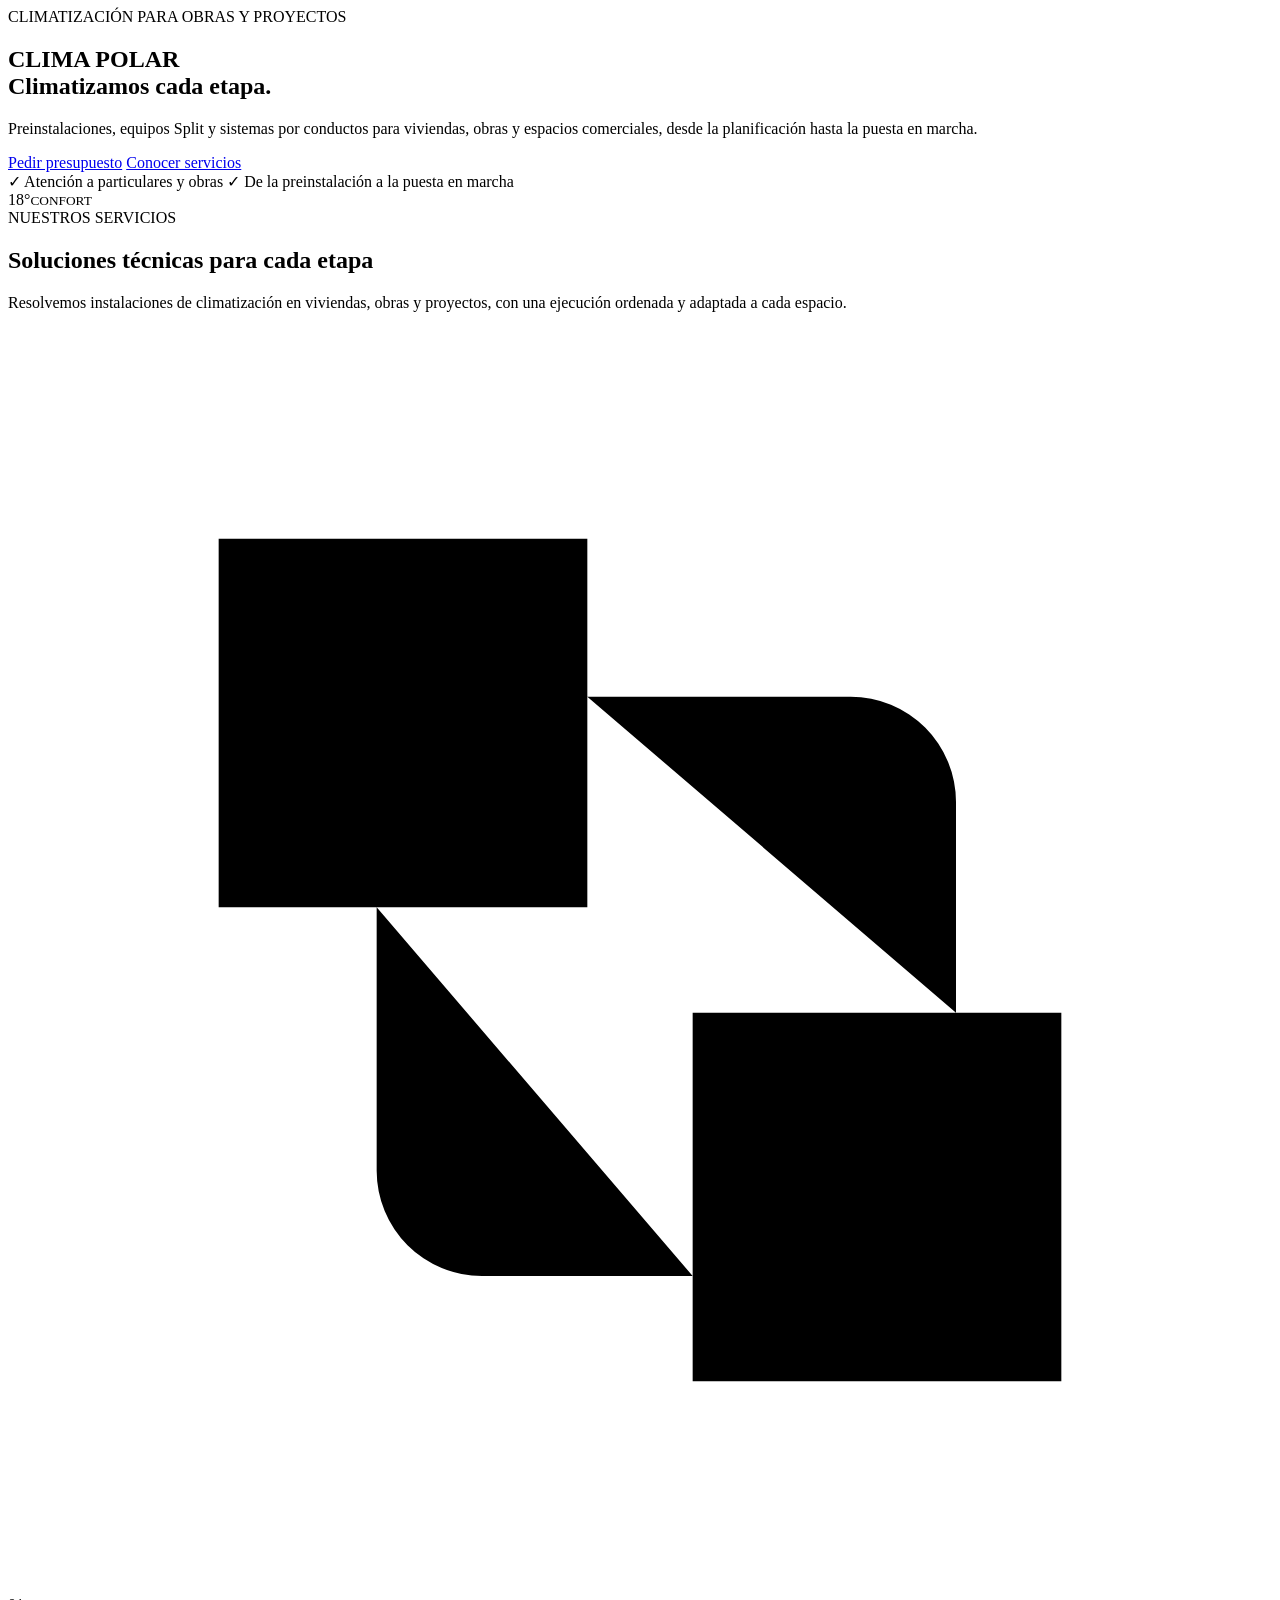
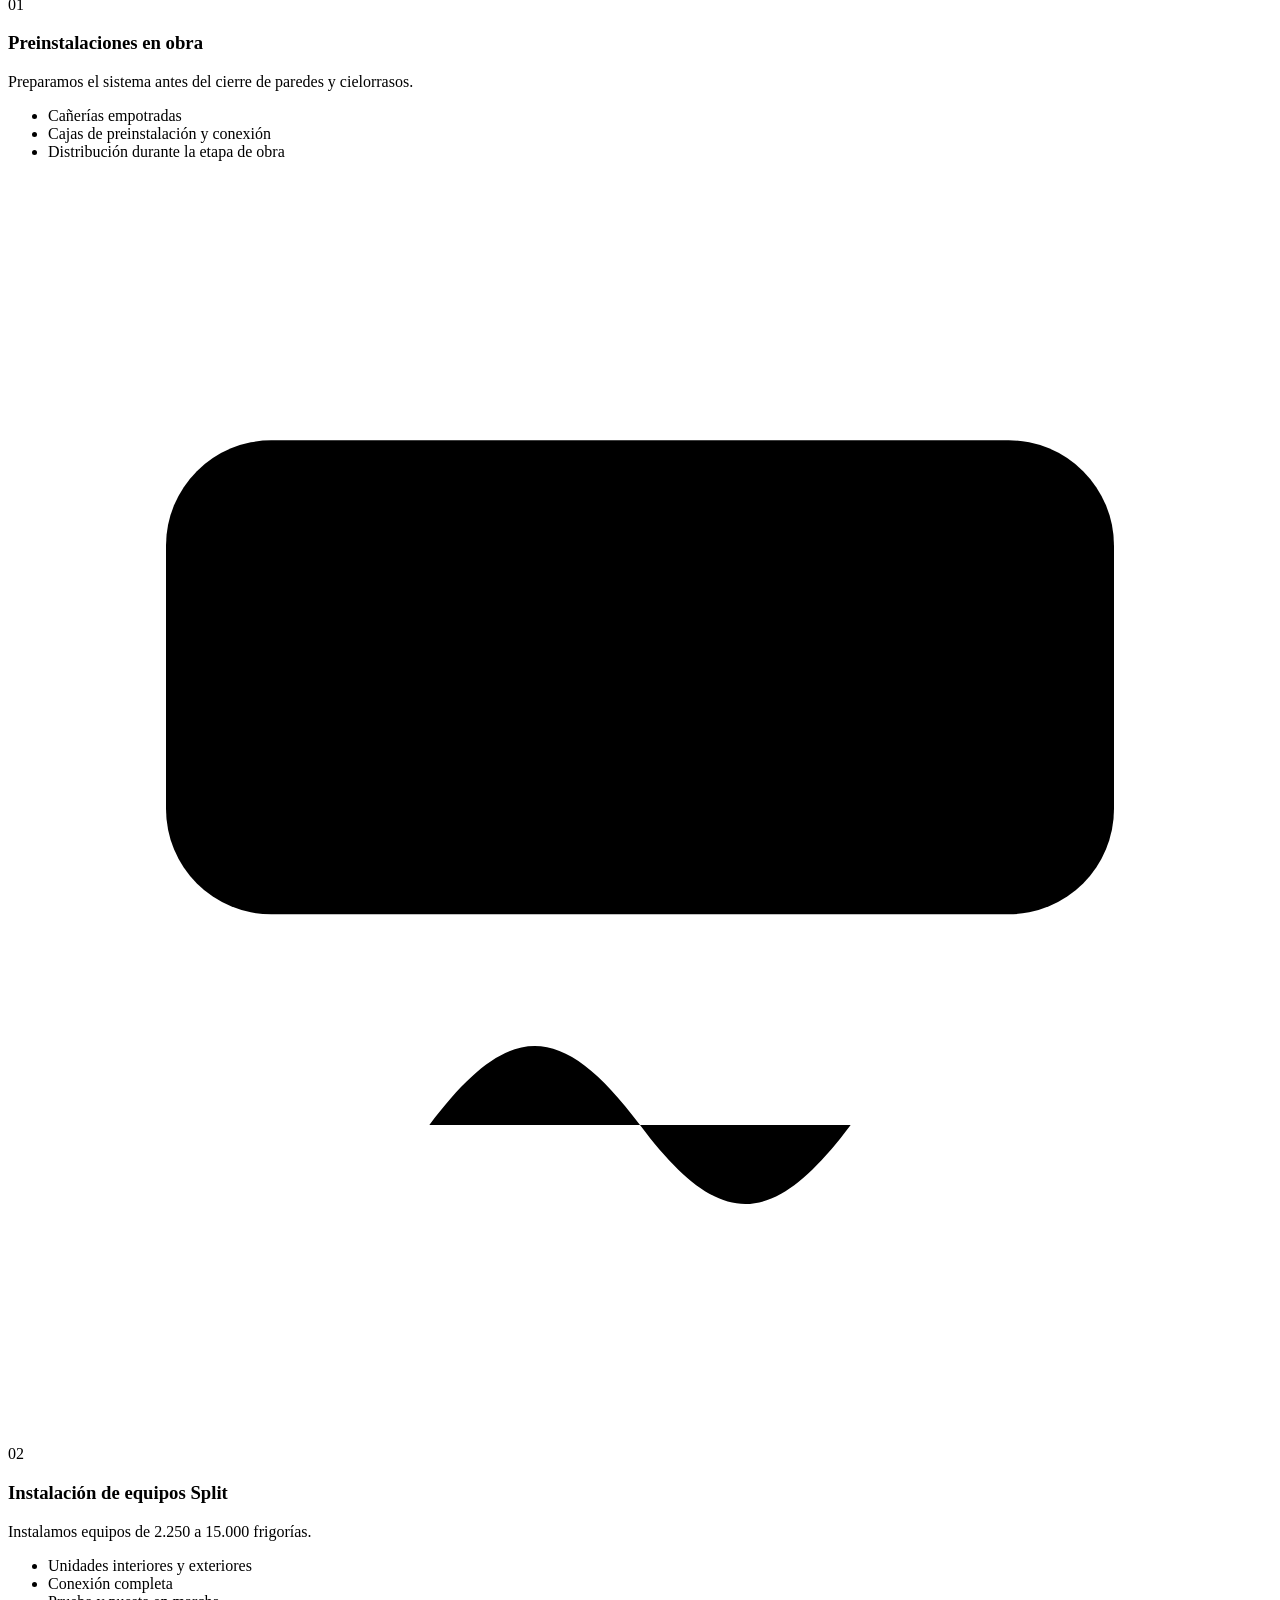
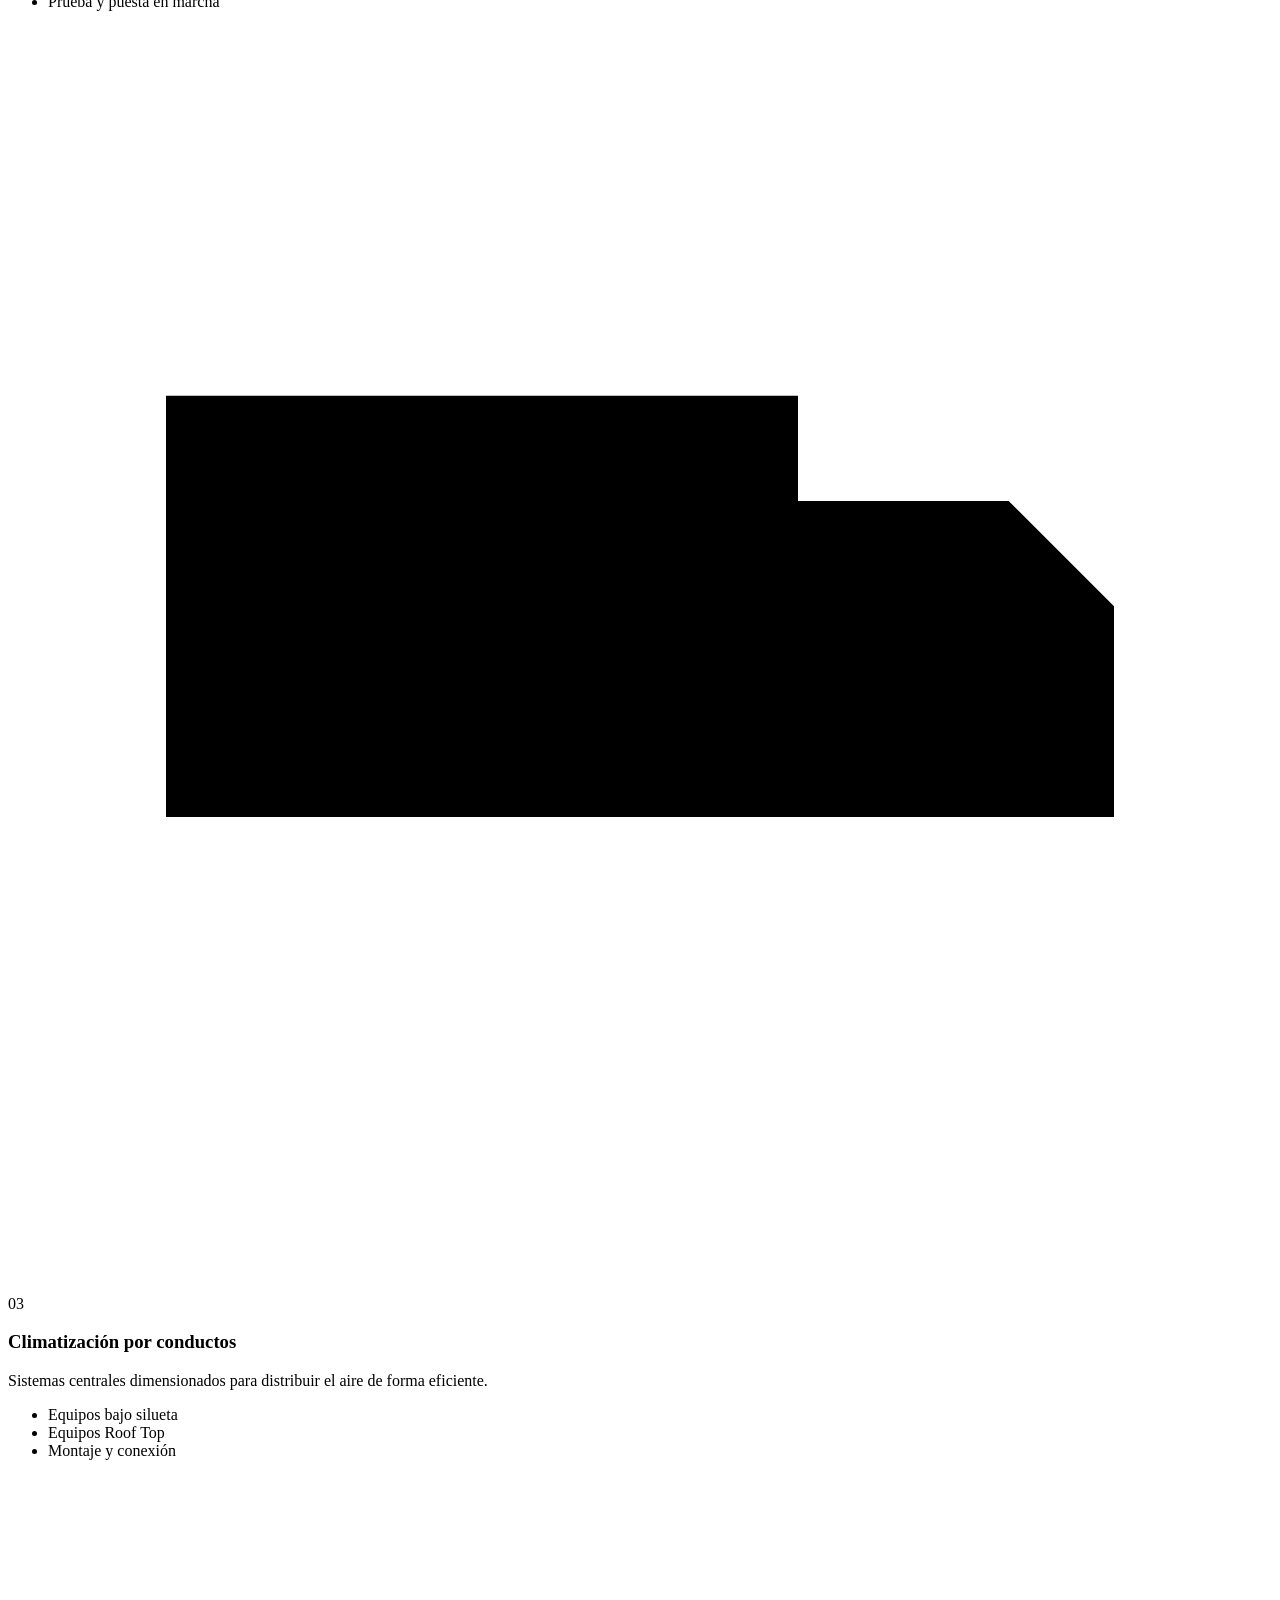
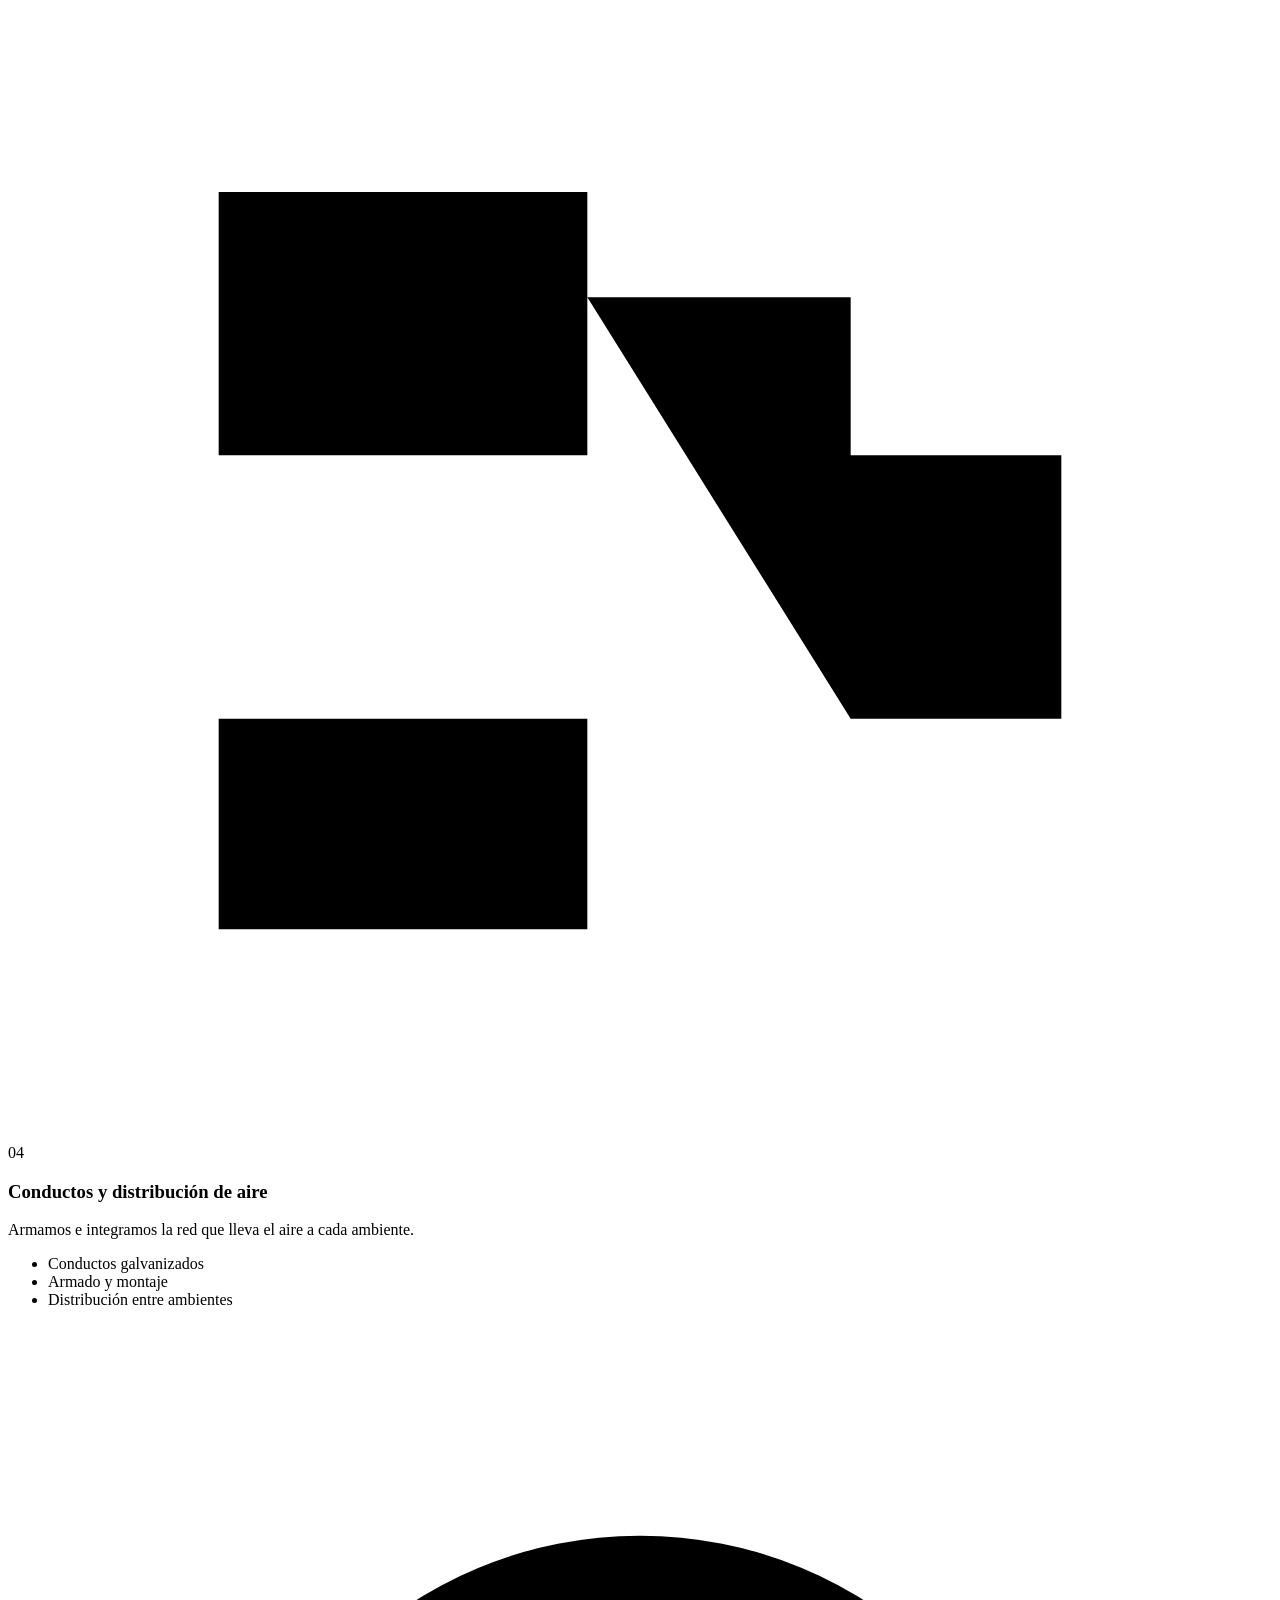
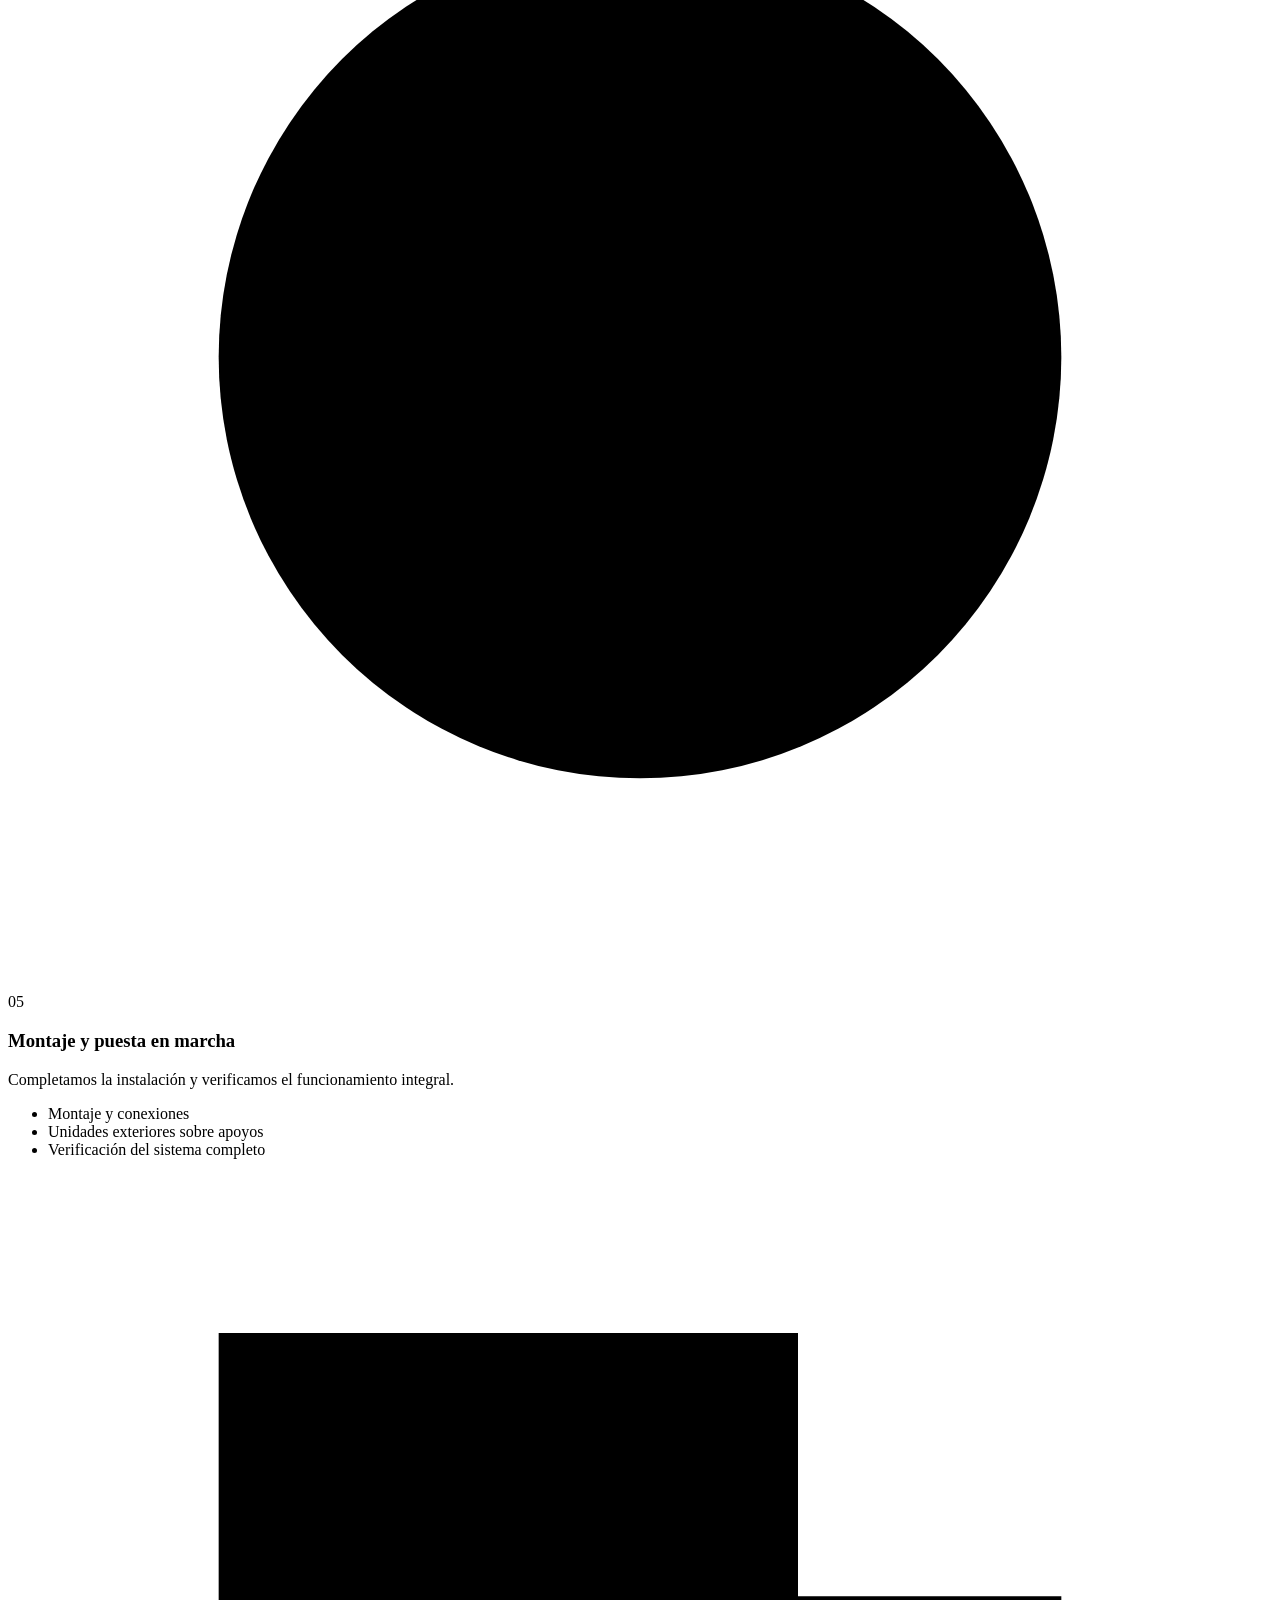
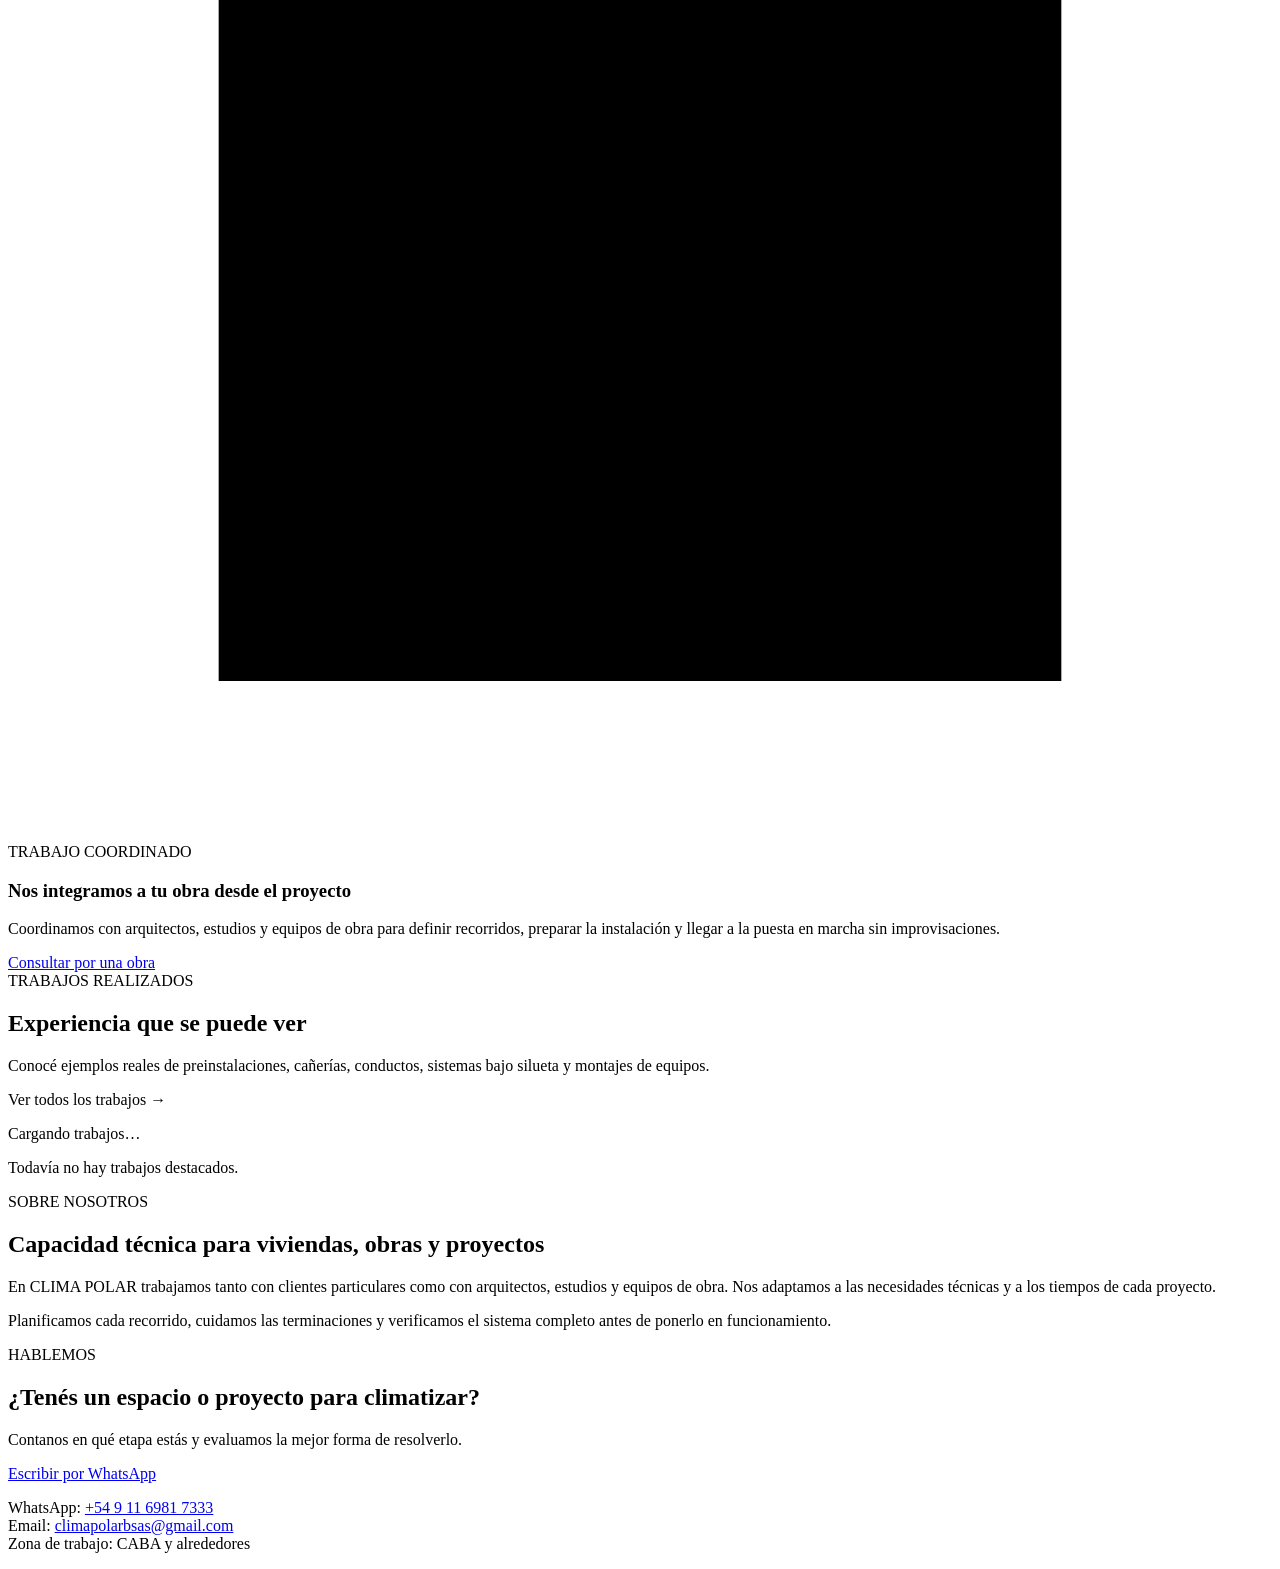
<file: src/main/resources/templates/index.html>
<!DOCTYPE html>
<html lang="es" xmlns:th="http://www.thymeleaf.org">
<head>
    <meta charset="UTF-8">
    <meta name="viewport" content="width=device-width, initial-scale=1">
    <link rel="icon" type="image/jpeg" th:href="@{/img/logo-pestana.jpeg(v='20260818')}">
    <title>CLIMA POLAR Refrigeración | Climatización para obras y proyectos</title>
    <meta name="description" content="Preinstalaciones, equipos Split, climatización por conductos y puesta en marcha para viviendas, obras y proyectos.">
    <link rel="stylesheet" th:href="@{/webjars/bootstrap/5.3.8/css/bootstrap.min.css}">
    <link rel="stylesheet" th:href="@{/css/styles.css(v='20260818')}">
    <link rel="stylesheet" th:href="@{/css/brand.css(v='20260817')}">
    <link rel="stylesheet" th:href="@{/css/sections.css(v='20260817')}">
    <link rel="stylesheet" th:href="@{/css/works.css(v='20260817')}">
</head>
<body>
<div th:replace="~{fragments :: header}"></div>

<main>
    <section class="hero">
        <div class="container hero-grid">
            <div>
                <span class="eyebrow">CLIMATIZACIÓN PARA OBRAS Y PROYECTOS</span>
                <h1><span>CLIMA POLAR</span><br>Climatizamos cada etapa.</h1>
                <p>Preinstalaciones, equipos Split y sistemas por conductos para viviendas, obras y espacios comerciales, desde la planificación hasta la puesta en marcha.</p>
                <div class="hero-actions">
                    <a class="btn btn-primary btn-lg" href="https://wa.me/5491169817333?text=Hola%20CLIMA%20POLAR,%20quiero%20pedir%20un%20presupuesto" target="_blank" rel="noopener">Pedir presupuesto</a>
                    <a class="btn btn-outline-light btn-lg" href="#servicios">Conocer servicios</a>
                </div>
                <div class="trust" aria-label="Características del servicio">
                    <span>✓ Atención a particulares y obras</span>
                    <span>✓ De la preinstalación a la puesta en marcha</span>
                </div>
            </div>
            <div class="hero-visual" aria-hidden="true">
                <div class="temperature">18°<small>CONFORT</small></div>
                <div class="air-lines"><i></i><i></i><i></i></div>
            </div>
        </div>
    </section>

    <section id="servicios" class="section services-section">
        <div class="container">
            <div class="section-heading services-heading">
                <div>
                    <span class="eyebrow">NUESTROS SERVICIOS</span>
                    <h2>Soluciones técnicas para cada etapa</h2>
                </div>
                <p>Resolvemos instalaciones de climatización en viviendas, obras y proyectos, con una ejecución ordenada y adaptada a cada espacio.</p>
            </div>

            <div class="services-grid">
                <article class="service-card">
                    <div class="service-card-top">
                        <span class="service-icon" aria-hidden="true">
                            <svg viewBox="0 0 24 24"><path d="M4 4h7v7H4zM13 13h7v7h-7zM11 7h5a2 2 0 0 1 2 2v4M7 11v5a2 2 0 0 0 2 2h4"/></svg>
                        </span>
                        <span class="service-number">01</span>
                    </div>
                    <h3>Preinstalaciones en obra</h3>
                    <p>Preparamos el sistema antes del cierre de paredes y cielorrasos.</p>
                    <ul class="service-points">
                        <li>Cañerías empotradas</li>
                        <li>Cajas de preinstalación y conexión</li>
                        <li>Distribución durante la etapa de obra</li>
                    </ul>
                </article>

                <article class="service-card">
                    <div class="service-card-top">
                        <span class="service-icon" aria-hidden="true">
                            <svg viewBox="0 0 24 24"><rect x="3" y="5" width="18" height="9" rx="2"/><path d="M7 10h10M8 18c1.5-2 2.5-2 4 0s2.5 2 4 0"/></svg>
                        </span>
                        <span class="service-number">02</span>
                    </div>
                    <h3>Instalación de equipos Split</h3>
                    <p>Instalamos equipos de 2.250 a 15.000 frigorías.</p>
                    <ul class="service-points">
                        <li>Unidades interiores y exteriores</li>
                        <li>Conexión completa</li>
                        <li>Prueba y puesta en marcha</li>
                    </ul>
                </article>

                <article class="service-card">
                    <div class="service-card-top">
                        <span class="service-icon" aria-hidden="true">
                            <svg viewBox="0 0 24 24"><path d="M3 7h12v8H3zM15 9h4l2 2v4h-6M6 18h12M9 15v3M16 15v3"/><circle cx="6" cy="11" r="1.5"/></svg>
                        </span>
                        <span class="service-number">03</span>
                    </div>
                    <h3>Climatización por conductos</h3>
                    <p>Sistemas centrales dimensionados para distribuir el aire de forma eficiente.</p>
                    <ul class="service-points">
                        <li>Equipos bajo silueta</li>
                        <li>Equipos Roof Top</li>
                        <li>Montaje y conexión</li>
                    </ul>
                </article>

                <article class="service-card">
                    <div class="service-card-top">
                        <span class="service-icon" aria-hidden="true">
                            <svg viewBox="0 0 24 24"><path d="M4 6h7v5H4zM11 8h5v8M16 11h4v5h-4zM4 16h7v4H4zM11 18h5"/></svg>
                        </span>
                        <span class="service-number">04</span>
                    </div>
                    <h3>Conductos y distribución de aire</h3>
                    <p>Armamos e integramos la red que lleva el aire a cada ambiente.</p>
                    <ul class="service-points">
                        <li>Conductos galvanizados</li>
                        <li>Armado y montaje</li>
                        <li>Distribución entre ambientes</li>
                    </ul>
                </article>

                <article class="service-card">
                    <div class="service-card-top">
                        <span class="service-icon" aria-hidden="true">
                            <svg viewBox="0 0 24 24"><circle cx="12" cy="12" r="8"/><path d="m8.5 12 2.2 2.2 4.8-5M12 2v2M22 12h-2M12 22v-2M2 12h2"/></svg>
                        </span>
                        <span class="service-number">05</span>
                    </div>
                    <h3>Montaje y puesta en marcha</h3>
                    <p>Completamos la instalación y verificamos el funcionamiento integral.</p>
                    <ul class="service-points">
                        <li>Montaje y conexiones</li>
                        <li>Unidades exteriores sobre apoyos</li>
                        <li>Verificación del sistema completo</li>
                    </ul>
                </article>
            </div>

            <aside class="project-band" aria-labelledby="project-band-title">
                <span class="project-band-icon" aria-hidden="true">
                    <svg viewBox="0 0 24 24"><path d="M4 3h11l5 5v13H4zM15 3v5h5M8 12h8M8 16h5"/></svg>
                </span>
                <div>
                    <span class="eyebrow">TRABAJO COORDINADO</span>
                    <h3 id="project-band-title">Nos integramos a tu obra desde el proyecto</h3>
                    <p>Coordinamos con arquitectos, estudios y equipos de obra para definir recorridos, preparar la instalación y llegar a la puesta en marcha sin improvisaciones.</p>
                </div>
                <a class="btn btn-light" href="https://wa.me/5491169817333?text=Hola%20CLIMA%20POLAR,%20quiero%20consultar%20por%20una%20obra%20o%20proyecto" target="_blank" rel="noopener">Consultar por una obra</a>
            </aside>
        </div>
    </section>

    <section id="trabajos" class="section works-section">
        <div class="container">
            <div class="section-heading heading-row portfolio-heading">
                <div>
                    <span class="eyebrow">TRABAJOS REALIZADOS</span>
                    <h2>Experiencia que se puede ver</h2>
                    <p>Conocé ejemplos reales de preinstalaciones, cañerías, conductos, sistemas bajo silueta y montajes de equipos.</p>
                </div>
                <a th:href="@{/trabajos}">Ver todos los trabajos <span aria-hidden="true">→</span></a>
            </div>

            <div id="worksFeedSection"
                 th:data-api-url="@{/api/trabajos}"
                 th:data-detail-base-url="@{/trabajos}"
                 th:data-initial-page="${paginaTrabajos != null ? paginaTrabajos.page : -1}"
                 th:data-total-pages="${paginaTrabajos != null ? paginaTrabajos.totalPages : 0}"
                 data-limit="6"
                 data-featured="true">
                <p id="worksLoading" class="feed-state" role="status" th:hidden="${paginaTrabajos != null}">Cargando trabajos…</p>
                <div id="worksError" class="feed-state feed-state--error" role="alert" hidden>
                    <p>No pudimos actualizar los trabajos. Podés seguir navegando o volver a intentarlo.</p>
                    <button class="btn btn-outline-primary btn-sm" type="button" data-works-retry>Reintentar</button>
                </div>
                <p id="worksEmpty" class="feed-state" role="status"
                   th:hidden="${paginaTrabajos == null or !paginaTrabajos.content.isEmpty()}">Todavía no hay trabajos destacados.</p>
                <div id="worksFeed" aria-live="polite">
                    <th:block th:if="${paginaTrabajos != null}">
                        <th:block th:each="trabajo : ${paginaTrabajos.content}">
                            <th:block th:replace="~{work-fragments :: workCard(trabajo=${trabajo})}"></th:block>
                        </th:block>
                    </th:block>
                </div>
                <noscript><p class="feed-state feed-state--compact">Los trabajos visibles están actualizados al momento de abrir esta página.</p></noscript>
            </div>
        </div>
    </section>

    <section id="nosotros" class="section about">
        <div class="container about-grid">
            <div>
                <span class="eyebrow">SOBRE NOSOTROS</span>
                <h2>Capacidad técnica para viviendas, obras y proyectos</h2>
            </div>
            <div>
                <p>En CLIMA POLAR trabajamos tanto con clientes particulares como con arquitectos, estudios y equipos de obra. Nos adaptamos a las necesidades técnicas y a los tiempos de cada proyecto.</p>
                <p>Planificamos cada recorrido, cuidamos las terminaciones y verificamos el sistema completo antes de ponerlo en funcionamiento.</p>
            </div>
        </div>
    </section>

    <section id="contacto" class="contact">
        <div class="container contact-box">
            <div>
                <span class="eyebrow">HABLEMOS</span>
                <h2>¿Tenés un espacio o proyecto para climatizar?</h2>
                <p>Contanos en qué etapa estás y evaluamos la mejor forma de resolverlo.</p>
            </div>
            <div>
                <a class="btn btn-light btn-lg" href="https://wa.me/5491169817333?text=Hola%20CLIMA%20POLAR,%20quiero%20hacer%20una%20consulta" target="_blank" rel="noopener">Escribir por WhatsApp</a>
                <p class="contact-data">
                    WhatsApp: <a href="https://wa.me/5491169817333" target="_blank" rel="noopener">+54 9 11 6981 7333</a><br>
                    Email: <a href="mailto:climapolarbsas@gmail.com">climapolarbsas@gmail.com</a><br>
                    Zona de trabajo: CABA y alrededores
                </p>
            </div>
        </div>
    </section>
</main>

<div th:replace="~{fragments :: footer}"></div>
<script th:src="@{/js/trabajos-feed.js(v='20260817')}" defer></script>
</body>
</html>
</file>
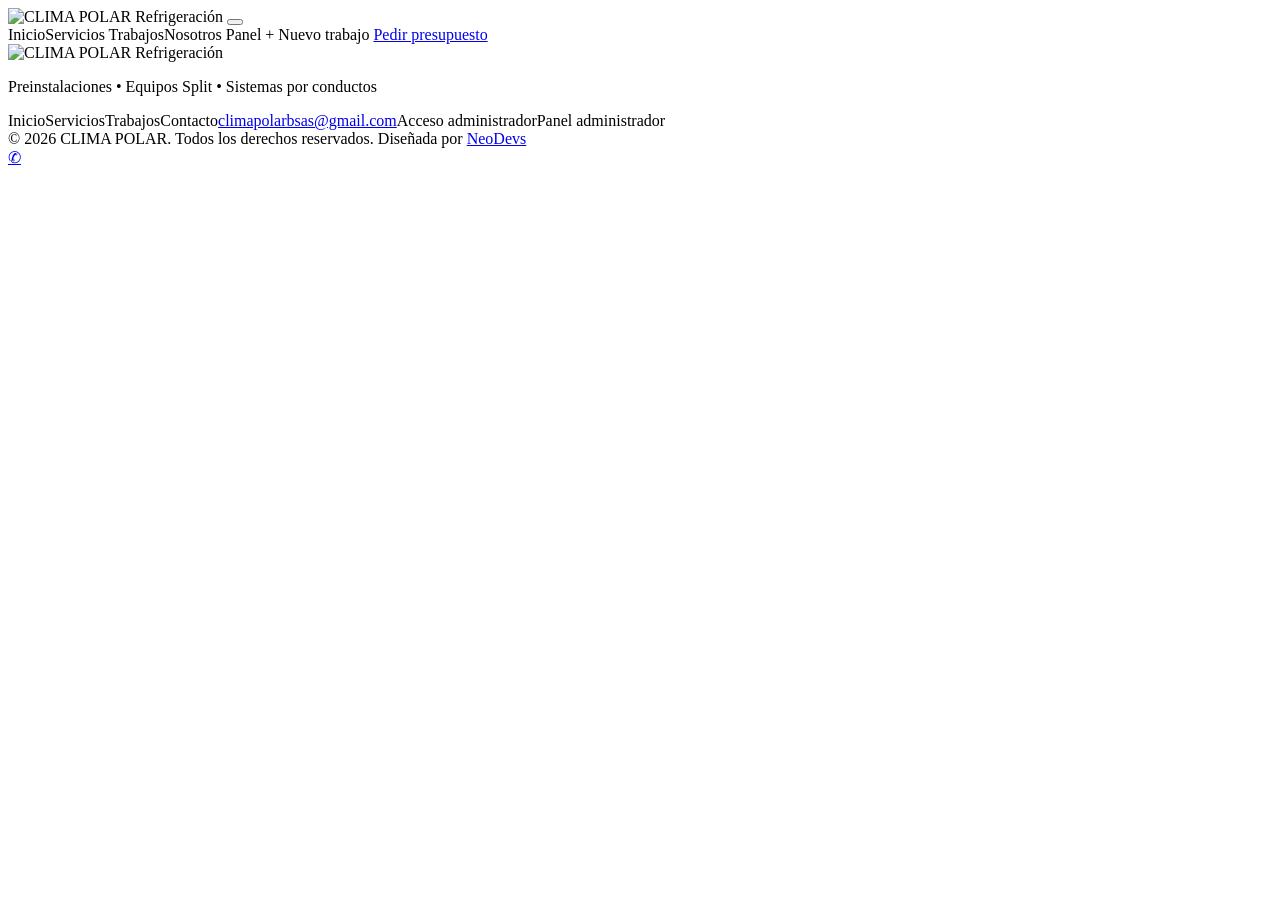
<file: src/main/resources/templates/fragments.html>
<!DOCTYPE html>
<html lang="es" xmlns:th="http://www.thymeleaf.org"
      xmlns:sec="http://www.thymeleaf.org/extras/spring-security">
<body>
<header th:fragment="header" class="site-header">
    <nav class="navbar navbar-expand-lg navbar-light container py-3">
        <a class="brand-logo" th:href="@{/}" aria-label="CLIMA POLAR Refrigeración - Inicio"><img th:src="@{/img/logo-clima-polar.jpeg}" width="827" height="422" alt="CLIMA POLAR Refrigeración"></a>
        <button class="navbar-toggler" type="button" data-menu-toggle aria-controls="menu" aria-expanded="false" aria-label="Abrir menú"><span class="navbar-toggler-icon"></span></button>
        <div class="collapse navbar-collapse" id="menu">
            <div class="navbar-nav ms-auto align-items-lg-center gap-lg-2">
                <a class="nav-link" th:href="@{/}">Inicio</a><a class="nav-link" th:href="@{/#servicios}">Servicios</a>
                <a class="nav-link" th:href="@{/trabajos}">Trabajos</a><a class="nav-link" th:href="@{/#nosotros}">Nosotros</a>
                <a class="nav-link admin-session-link" th:href="@{/admin/trabajos}"
                   sec:authorize="hasRole('ADMIN')" data-admin-session-link>Panel</a>
                <a class="btn btn-outline-primary admin-session-new" th:href="@{/admin/trabajos/nuevo}"
                   sec:authorize="hasRole('ADMIN')" data-admin-session-link>+ Nuevo trabajo</a>
                <a class="btn btn-primary ms-lg-2" href="https://wa.me/5491169817333?text=Hola%20CLIMA%20POLAR,%20quiero%20pedir%20un%20presupuesto" target="_blank" rel="noopener">Pedir presupuesto</a>
            </div>
        </div>
    </nav>
</header>
<footer th:fragment="footer" class="footer">
    <div class="container footer-grid"><div><a class="brand-logo brand-logo--footer" th:href="@{/}" aria-label="CLIMA POLAR Refrigeración - Inicio"><img th:src="@{/img/logo-clima-polar.jpeg}" width="827" height="422" alt="CLIMA POLAR Refrigeración"></a><p>Preinstalaciones • Equipos Split • Sistemas por conductos</p></div>
        <div class="footer-links"><a th:href="@{/}">Inicio</a><a th:href="@{/#servicios}">Servicios</a><a th:href="@{/trabajos}">Trabajos</a><a th:href="@{/#contacto}">Contacto</a><a href="mailto:climapolarbsas@gmail.com">climapolarbsas@gmail.com</a><a class="footer-admin-link" th:href="@{/admin/login}" sec:authorize="!isAuthenticated()">Acceso administrador</a><a class="footer-admin-link" th:href="@{/admin/trabajos}" sec:authorize="hasRole('ADMIN')">Panel administrador</a></div></div>
    <div class="container copyright">
        <span>© <span data-current-year>2026</span> CLIMA POLAR. Todos los derechos reservados.</span>
        <span class="footer-credit">Diseñada por <a class="footer-credit-link" href="https://neodevs-digital.tomasliberi.chatgpt.site/" target="_blank" rel="noopener noreferrer">NeoDevs</a></span>
    </div>
    <a class="whatsapp-float" href="https://wa.me/5491169817333?text=Hola%20CLIMA%20POLAR,%20quiero%20hacer%20una%20consulta" target="_blank" rel="noopener" aria-label="Contactar por WhatsApp al +54 9 11 6981 7333">✆</a>
    <script th:src="@{/js/site.js(v='20260817')}" defer></script>
</footer>
</body></html>
</file>
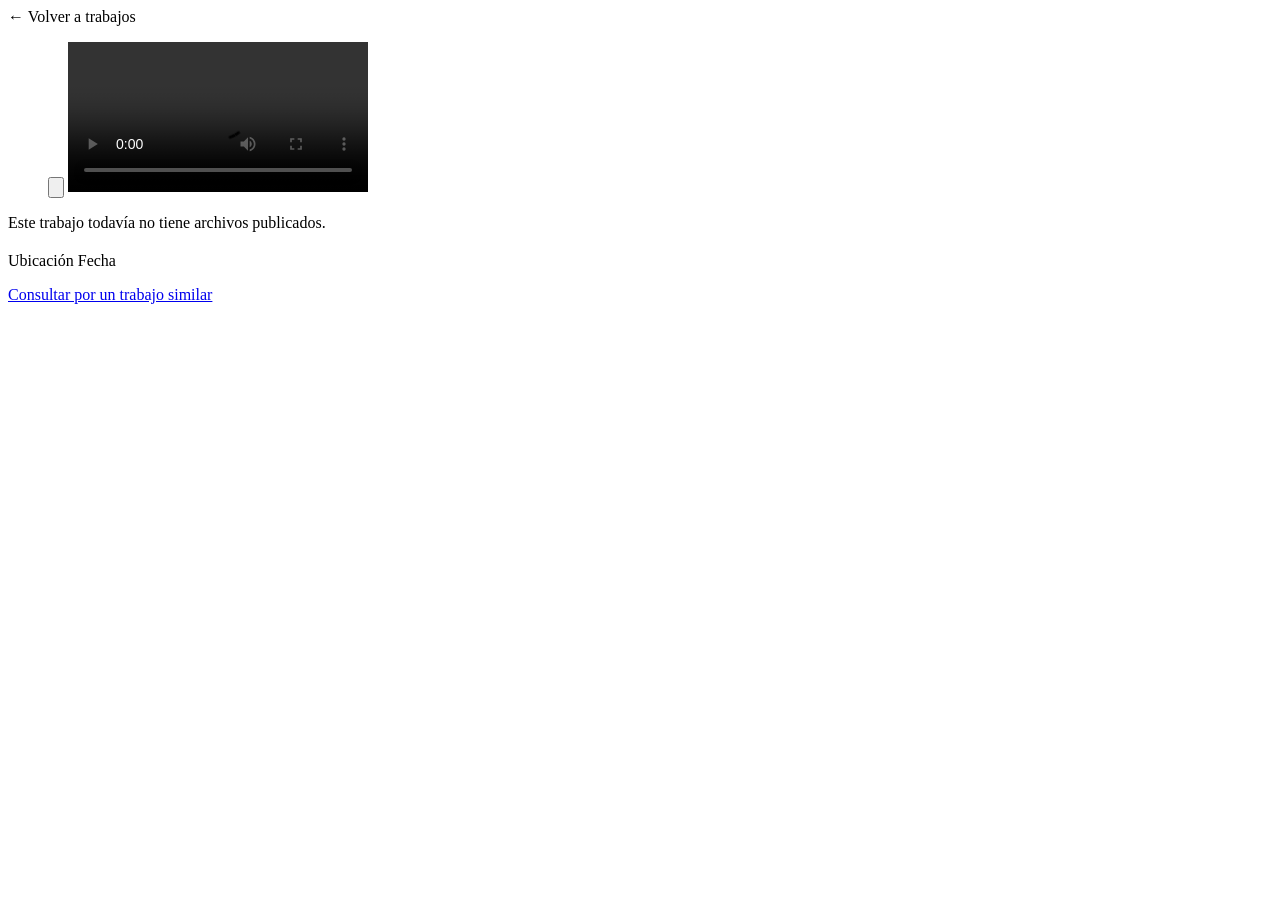
<file: src/main/resources/templates/trabajo-detalle.html>
<!DOCTYPE html>
<html lang="es" xmlns:th="http://www.thymeleaf.org">
<head>
    <meta charset="UTF-8">
    <meta name="viewport" content="width=device-width, initial-scale=1">
    <link rel="icon" type="image/jpeg" th:href="@{/img/logo-pestana.jpeg(v='20260818')}">
    <title th:text="${trabajo.titulo + ' | CLIMA POLAR'}"></title>
    <meta name="description" th:content="${trabajo.descripcion}">
    <link rel="stylesheet" th:href="@{/webjars/bootstrap/5.3.8/css/bootstrap.min.css}">
    <link rel="stylesheet" th:href="@{/css/styles.css(v='20260818')}">
    <link rel="stylesheet" th:href="@{/css/brand.css(v='20260817')}">
    <link rel="stylesheet" th:href="@{/css/works.css(v='20260817')}">
</head>
<body>
<div th:replace="~{fragments :: header}"></div>
<main class="detail">
    <div class="container">
        <a class="back" th:href="@{/trabajos}">← Volver a trabajos</a>
        <div class="detail-grid">
            <div>
                <div class="work-gallery" th:classappend="${#lists.size(trabajo.medios) == 1} ? ' work-gallery--single'"
                     th:if="${!#lists.isEmpty(trabajo.medios)}">
                    <figure class="work-gallery-item" th:each="medio, estado : ${trabajo.medios}">
                        <button class="lightbox-trigger" type="button"
                                th:if="${medio.imagen}"
                                th:data-full-src="${medio.rutaPublica}"
                                th:data-alt="${trabajo.titulo + ' — fotografía ' + estado.count}"
                                th:aria-label="${'Ampliar fotografía ' + estado.count + ' de ' + trabajo.titulo}">
                            <img th:src="${medio.miniaturaOOriginal}"
                                 th:alt="${trabajo.titulo + ' — fotografía ' + estado.count}"
                                 th:fetchpriority="${estado.first} ? 'high' : 'auto'"
                                 th:loading="${estado.first} ? 'eager' : 'lazy'"
                                 decoding="async">
                        </button>
                        <video class="detail-video" th:if="${medio.video}" controls preload="none" playsinline
                               th:aria-label="${'Video de ' + trabajo.titulo}">
                            <source th:src="${medio.rutaPublica}" th:type="${medio.contentType}">
                            Tu navegador no puede reproducir este video.
                        </video>
                    </figure>
                </div>
                <div class="feed-state" th:if="${#lists.isEmpty(trabajo.medios)}">Este trabajo todavía no tiene archivos publicados.</div>
            </div>

            <article class="detail-content">
                <span class="tag" th:text="${trabajo.categoria.etiqueta}"></span>
                <h1 th:text="${trabajo.titulo}"></h1>
                <div class="detail-meta">
                    <span th:if="${trabajo.ubicacion != null and !#strings.isEmpty(trabajo.ubicacion) and trabajo.ubicacion != '—'}">Ubicación <b th:text="${trabajo.ubicacion}"></b></span>
                    <span>Fecha <b th:text="${#temporals.format(trabajo.fecha, 'dd/MM/yyyy')}"></b></span>
                </div>
                <p th:text="${trabajo.descripcion}"></p>
                <a class="btn btn-primary btn-lg w-100" href="https://wa.me/5491169817333?text=Hola%20CLIMA%20POLAR,%20quiero%20consultar%20por%20un%20trabajo%20similar" target="_blank" rel="noopener">Consultar por un trabajo similar</a>
            </article>
        </div>
    </div>
</main>

<dialog id="mediaLightbox" class="media-lightbox" aria-label="Fotografía ampliada">
    <button class="media-lightbox-close" type="button" data-lightbox-close aria-label="Cerrar fotografía">×</button>
    <figure class="media-lightbox-figure">
        <img id="lightboxImage" alt="">
        <figcaption id="lightboxCaption"></figcaption>
    </figure>
</dialog>

<div th:replace="~{fragments :: footer}"></div>
<script th:src="@{/js/trabajo-detalle.js(v='20260817')}" defer></script>
</body>
</html>
</file>
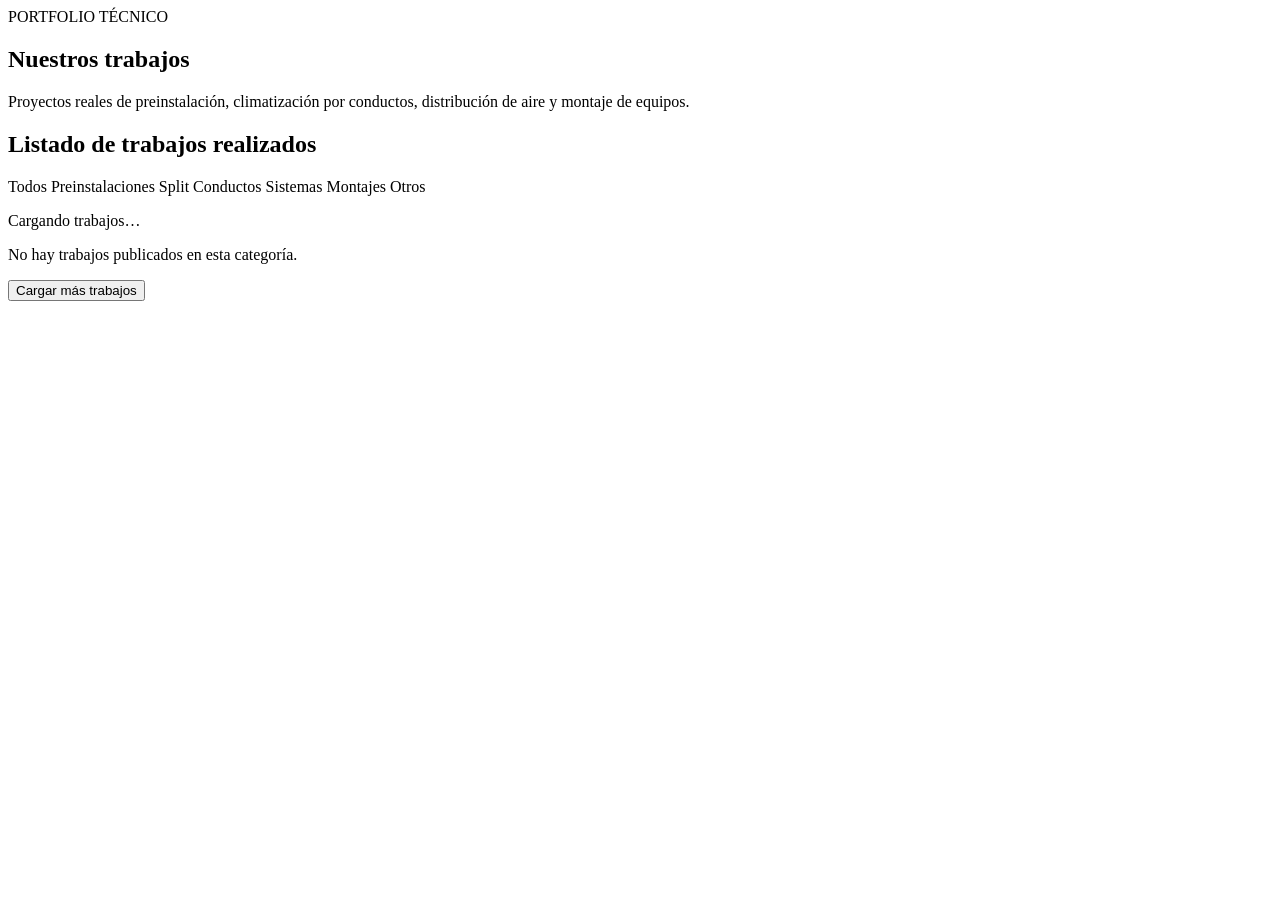
<file: src/main/resources/templates/trabajos.html>
<!DOCTYPE html>
<html lang="es" xmlns:th="http://www.thymeleaf.org">
<head>
    <meta charset="UTF-8">
    <meta name="viewport" content="width=device-width, initial-scale=1">
    <link rel="icon" type="image/jpeg" th:href="@{/img/logo-pestana.jpeg(v='20260818')}">
    <title>Nuestros trabajos | CLIMA POLAR</title>
    <meta name="description" content="Portfolio de preinstalaciones, equipos Split, sistemas por conductos y montajes realizados por CLIMA POLAR.">
    <link rel="stylesheet" th:href="@{/webjars/bootstrap/5.3.8/css/bootstrap.min.css}">
    <link rel="stylesheet" th:href="@{/css/styles.css(v='20260818')}">
    <link rel="stylesheet" th:href="@{/css/brand.css(v='20260817')}">
    <link rel="stylesheet" th:href="@{/css/sections.css(v='20260817')}">
    <link rel="stylesheet" th:href="@{/css/works.css(v='20260817')}">
</head>
<body>
<div th:replace="~{fragments :: header}"></div>

<main>
    <section class="page-hero">
        <div class="container">
            <span class="eyebrow">PORTFOLIO TÉCNICO</span>
            <h1>Nuestros trabajos</h1>
            <p>Proyectos reales de preinstalación, climatización por conductos, distribución de aire y montaje de equipos.</p>
        </div>
    </section>

    <section id="worksFeedSection" class="section works-feed-section"
             th:data-api-url="@{/api/trabajos}"
             th:data-detail-base-url="@{/trabajos}"
             th:data-initial-page="${paginaTrabajos != null ? paginaTrabajos.page : -1}"
             th:data-total-pages="${paginaTrabajos != null ? paginaTrabajos.totalPages : 0}"
             th:data-initial-category="${categoriaActiva != null ? categoriaActiva : ''}"
             data-limit="9">
        <div class="container">
            <h2 class="visually-hidden">Listado de trabajos realizados</h2>
            <div class="works-feed-toolbar">
                <div class="work-filters" aria-label="Filtrar trabajos por categoría">
                    <a class="work-filter" th:classappend="${categoriaActiva == null or #strings.isEmpty(categoriaActiva)} ? ' is-active'"
                       th:href="@{/trabajos}" data-category="" th:aria-current="${categoriaActiva == null or #strings.isEmpty(categoriaActiva)} ? 'page'">Todos</a>
                    <a class="work-filter" th:classappend="${categoriaActiva == 'preinstalaciones'} ? ' is-active'"
                       th:href="@{/trabajos(categoria='preinstalaciones')}" data-category="preinstalaciones" th:aria-current="${categoriaActiva == 'preinstalaciones'} ? 'page'">Preinstalaciones</a>
                    <a class="work-filter" th:classappend="${categoriaActiva == 'split'} ? ' is-active'"
                       th:href="@{/trabajos(categoria='split')}" data-category="split" th:aria-current="${categoriaActiva == 'split'} ? 'page'">Split</a>
                    <a class="work-filter" th:classappend="${categoriaActiva == 'conductos'} ? ' is-active'"
                       th:href="@{/trabajos(categoria='conductos')}" data-category="conductos" th:aria-current="${categoriaActiva == 'conductos'} ? 'page'">Conductos</a>
                    <a class="work-filter" th:classappend="${categoriaActiva == 'sistemas'} ? ' is-active'"
                       th:href="@{/trabajos(categoria='sistemas')}" data-category="sistemas" th:aria-current="${categoriaActiva == 'sistemas'} ? 'page'">Sistemas</a>
                    <a class="work-filter" th:classappend="${categoriaActiva == 'montajes'} ? ' is-active'"
                       th:href="@{/trabajos(categoria='montajes')}" data-category="montajes" th:aria-current="${categoriaActiva == 'montajes'} ? 'page'">Montajes</a>
                    <a class="work-filter" th:classappend="${categoriaActiva == 'otros'} ? ' is-active'"
                       th:href="@{/trabajos(categoria='otros')}" data-category="otros" th:aria-current="${categoriaActiva == 'otros'} ? 'page'">Otros</a>
                </div>
            </div>

            <p id="worksLoading" class="feed-state" role="status" th:hidden="${paginaTrabajos != null}">Cargando trabajos…</p>
            <div id="worksError" class="feed-state feed-state--error" role="alert" hidden>
                <p>No pudimos actualizar los trabajos. Podés seguir viendo los que ya estaban cargados.</p>
                <button class="btn btn-outline-primary btn-sm" type="button" data-works-retry>Reintentar</button>
            </div>
            <p id="worksEmpty" class="feed-state" role="status"
               th:hidden="${paginaTrabajos == null or !paginaTrabajos.content.isEmpty()}">No hay trabajos publicados en esta categoría.</p>
            <div id="worksFeed" aria-live="polite">
                <th:block th:if="${paginaTrabajos != null}">
                    <th:block th:each="trabajo : ${paginaTrabajos.content}">
                        <th:block th:replace="~{work-fragments :: workCard(trabajo=${trabajo})}"></th:block>
                    </th:block>
                </th:block>
            </div>
            <div class="works-load-more">
                <button id="loadMoreWorks" class="btn btn-outline-primary" type="button"
                        th:hidden="${paginaTrabajos == null or paginaTrabajos.page + 1 >= paginaTrabajos.totalPages}">Cargar más trabajos</button>
            </div>
            <noscript>
                <nav class="pagination-fallback" aria-label="Páginas del portfolio"
                     th:if="${paginaTrabajos != null and paginaTrabajos.totalPages > 1}">
                    <a class="btn btn-outline-primary" th:if="${paginaTrabajos.page > 0}"
                       th:href="@{/trabajos(categoria=${categoriaActiva},page=${paginaTrabajos.page - 1})}">← Página anterior</a>
                    <span th:text="${'Página ' + (paginaTrabajos.page + 1) + ' de ' + paginaTrabajos.totalPages}"></span>
                    <a class="btn btn-outline-primary" th:if="${paginaTrabajos.page + 1 < paginaTrabajos.totalPages}"
                       th:href="@{/trabajos(categoria=${categoriaActiva},page=${paginaTrabajos.page + 1})}">Página siguiente →</a>
                </nav>
                <p class="feed-state feed-state--compact">Los trabajos y filtros de esta página funcionan sin JavaScript. Activarlo permite cargar más sin recargar.</p>
            </noscript>
        </div>
    </section>
</main>

<div th:replace="~{fragments :: footer}"></div>
<script th:src="@{/js/trabajos-feed.js(v='20260817')}" defer></script>
</body>
</html>
</file>
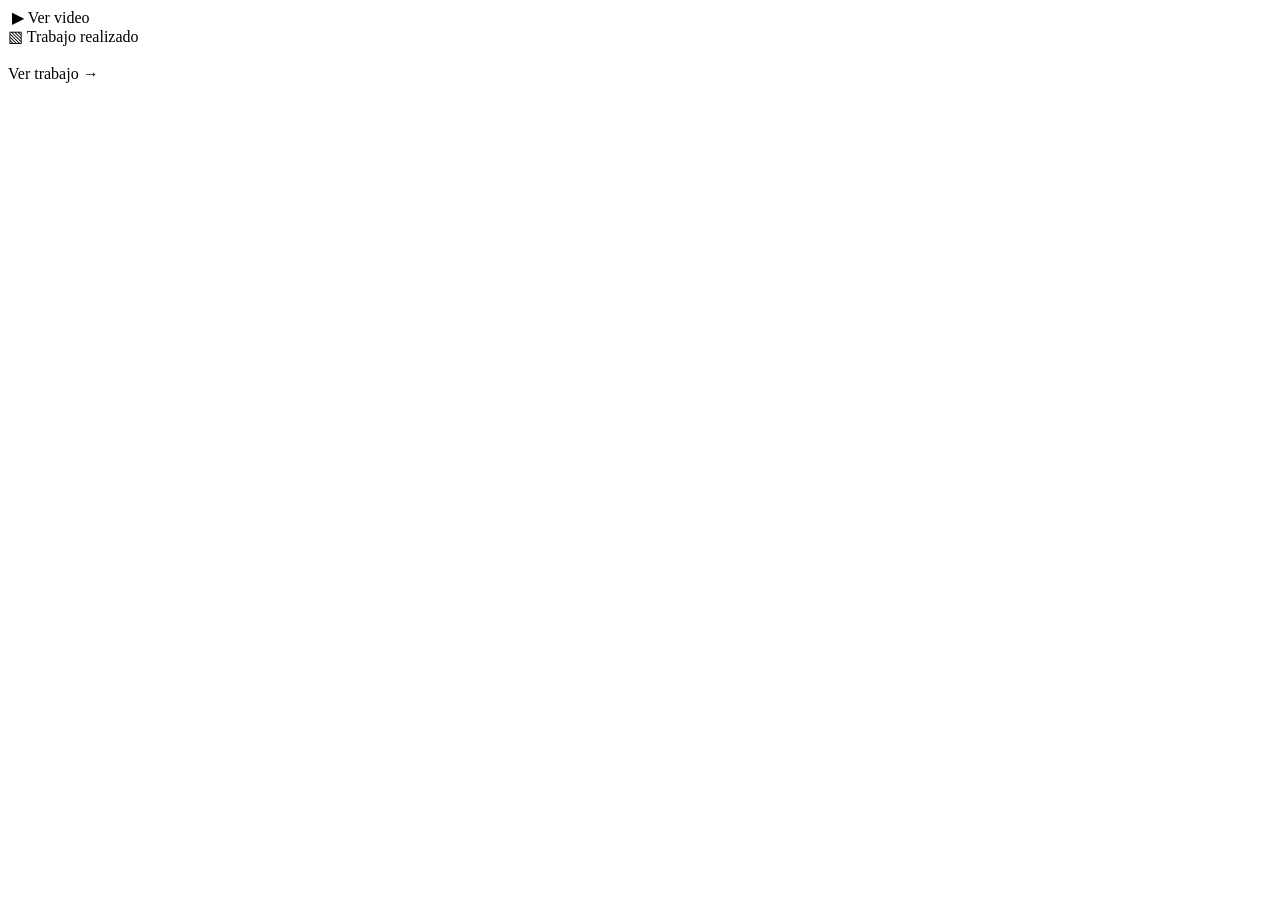
<file: src/main/resources/templates/work-fragments.html>
<!DOCTYPE html>
<html lang="es" xmlns:th="http://www.thymeleaf.org">
<body>
<article th:fragment="workCard(trabajo)" class="work-card work-feed-card" th:data-work-id="${trabajo.id}">
    <div class="work-media">
        <a th:if="${trabajo.portada != null and trabajo.portada.tipo == 'imagen'}"
           class="work-media-link" th:href="@{/trabajos/{id}(id=${trabajo.id})}" tabindex="-1" aria-hidden="true">
            <img th:src="${trabajo.portada.miniaturaUrl != null ? trabajo.portada.miniaturaUrl : trabajo.portada.url}"
                 th:alt="${trabajo.titulo}" loading="lazy" decoding="async">
        </a>
        <a th:if="${trabajo.portada != null and trabajo.portada.tipo == 'video'}"
           class="work-video-cover" th:href="@{/trabajos/{id}(id=${trabajo.id})}"
           th:aria-label="${'Ver video y detalles de ' + trabajo.titulo}">
            <span class="work-video-play" aria-hidden="true">▶</span>
            <span>Ver video</span>
        </a>
        <div th:if="${trabajo.portada == null}" class="work-media-fallback" aria-hidden="true">
            <span class="work-media-fallback-icon">▧</span>
            <span>Trabajo realizado</span>
        </div>
        <span class="media-count" th:if="${trabajo.cantidadImagenes + trabajo.cantidadVideos > 1}"
              th:text="${trabajo.cantidadImagenes + (trabajo.cantidadImagenes == 1 ? ' foto' : ' fotos') + ' · ' + trabajo.cantidadVideos + (trabajo.cantidadVideos == 1 ? ' video' : ' videos')}"
              th:aria-label="${'Contenido: ' + trabajo.cantidadImagenes + ' fotos y ' + trabajo.cantidadVideos + ' videos'}"></span>
    </div>
    <div class="work-body">
        <div class="work-card-meta">
            <span class="tag" th:text="${trabajo.categoria.etiqueta}"></span>
            <time th:datetime="${trabajo.fecha}" th:text="${#temporals.format(trabajo.fecha, 'dd/MM/yyyy')}"></time>
        </div>
        <h3 class="work-title"><a th:href="@{/trabajos/{id}(id=${trabajo.id})}" th:text="${trabajo.titulo}"></a></h3>
        <p class="work-summary" th:text="${trabajo.descripcion}"></p>
        <a class="work-detail-link" th:href="@{/trabajos/{id}(id=${trabajo.id})}">Ver trabajo <span aria-hidden="true">→</span></a>
    </div>
</article>
</body>
</html>
</file>
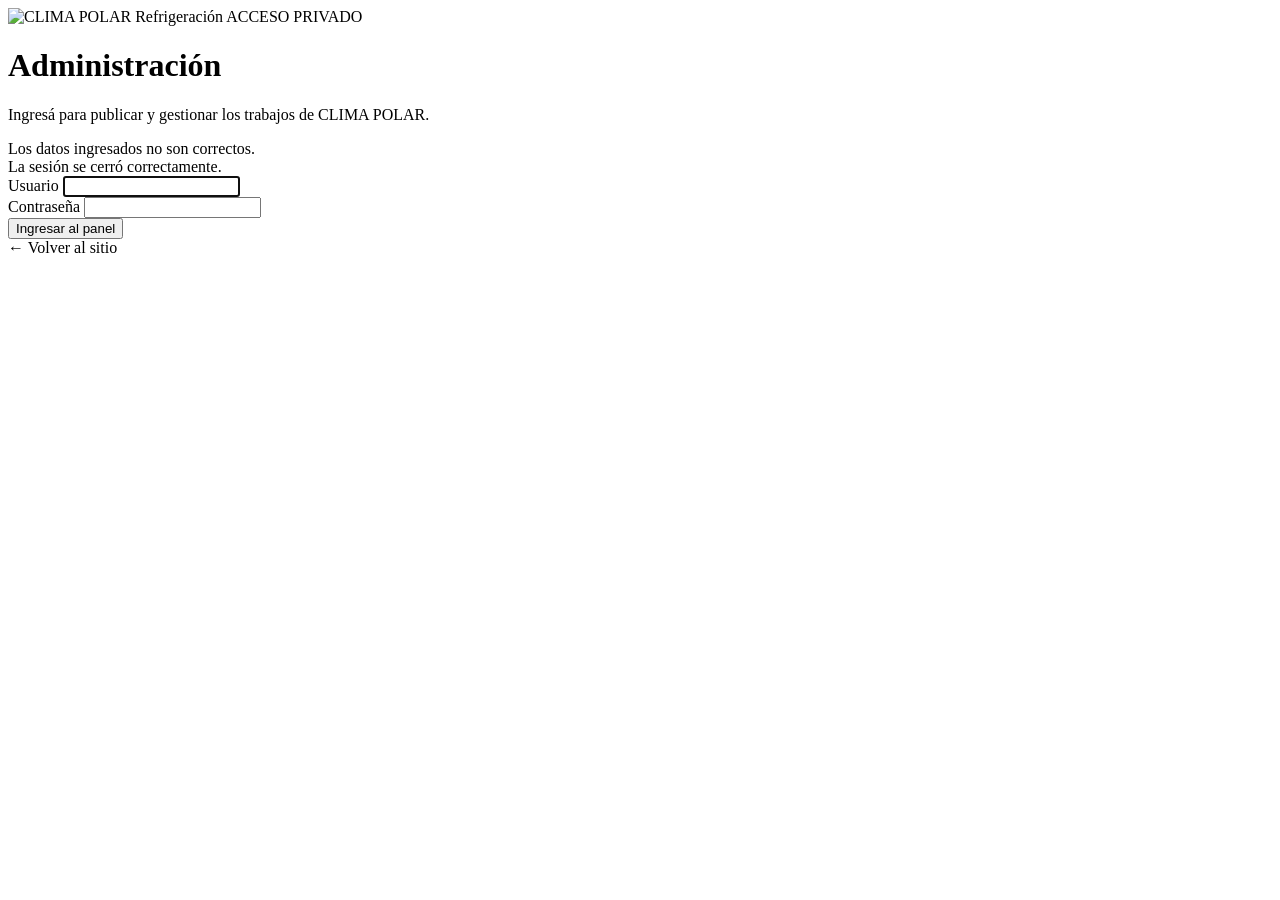
<file: src/main/resources/templates/admin/login.html>
<!DOCTYPE html>
<html lang="es" xmlns:th="http://www.thymeleaf.org">
<head>
    <meta charset="UTF-8">
    <meta name="viewport" content="width=device-width, initial-scale=1">
    <link rel="icon" type="image/jpeg" th:href="@{/img/logo-pestana.jpeg(v='20260818')}">
    <title>Ingresar al panel | CLIMA POLAR</title>
    <link rel="stylesheet" th:href="@{/webjars/bootstrap/5.3.8/css/bootstrap.min.css}">
    <link rel="stylesheet" th:href="@{/css/styles.css(v='20260818')}">
    <link rel="stylesheet" th:href="@{/css/brand.css(v='20260817')}">
    <link rel="stylesheet" th:href="@{/css/admin.css(v='20260817')}">
</head>
<body class="admin-page admin-login-page">
<main class="admin-login-card">
    <a class="brand-logo admin-login-logo" th:href="@{/}" aria-label="CLIMA POLAR Refrigeración - Inicio">
        <img th:src="@{/img/logo-clima-polar.jpeg}" width="827" height="422" alt="CLIMA POLAR Refrigeración">
    </a>
    <span class="eyebrow">ACCESO PRIVADO</span>
    <h1>Administración</h1>
    <p>Ingresá para publicar y gestionar los trabajos de CLIMA POLAR.</p>

    <div class="alert alert-danger" th:if="${param.error}">Los datos ingresados no son correctos.</div>
    <div class="alert alert-success" th:if="${param.logout}">La sesión se cerró correctamente.</div>

    <form class="admin-login-form" th:action="@{/admin/login}" method="post">
        <div>
            <label for="username">Usuario</label>
            <input id="username" class="form-control" name="username" type="text" autocomplete="username" required autofocus>
        </div>
        <div>
            <label for="password">Contraseña</label>
            <input id="password" class="form-control" name="password" type="password" autocomplete="current-password" required>
        </div>
        <button class="btn btn-primary btn-lg w-100" type="submit">Ingresar al panel</button>
    </form>
    <a class="admin-login-back" th:href="@{/}">← Volver al sitio</a>
</main>
</body>
</html>
</file>
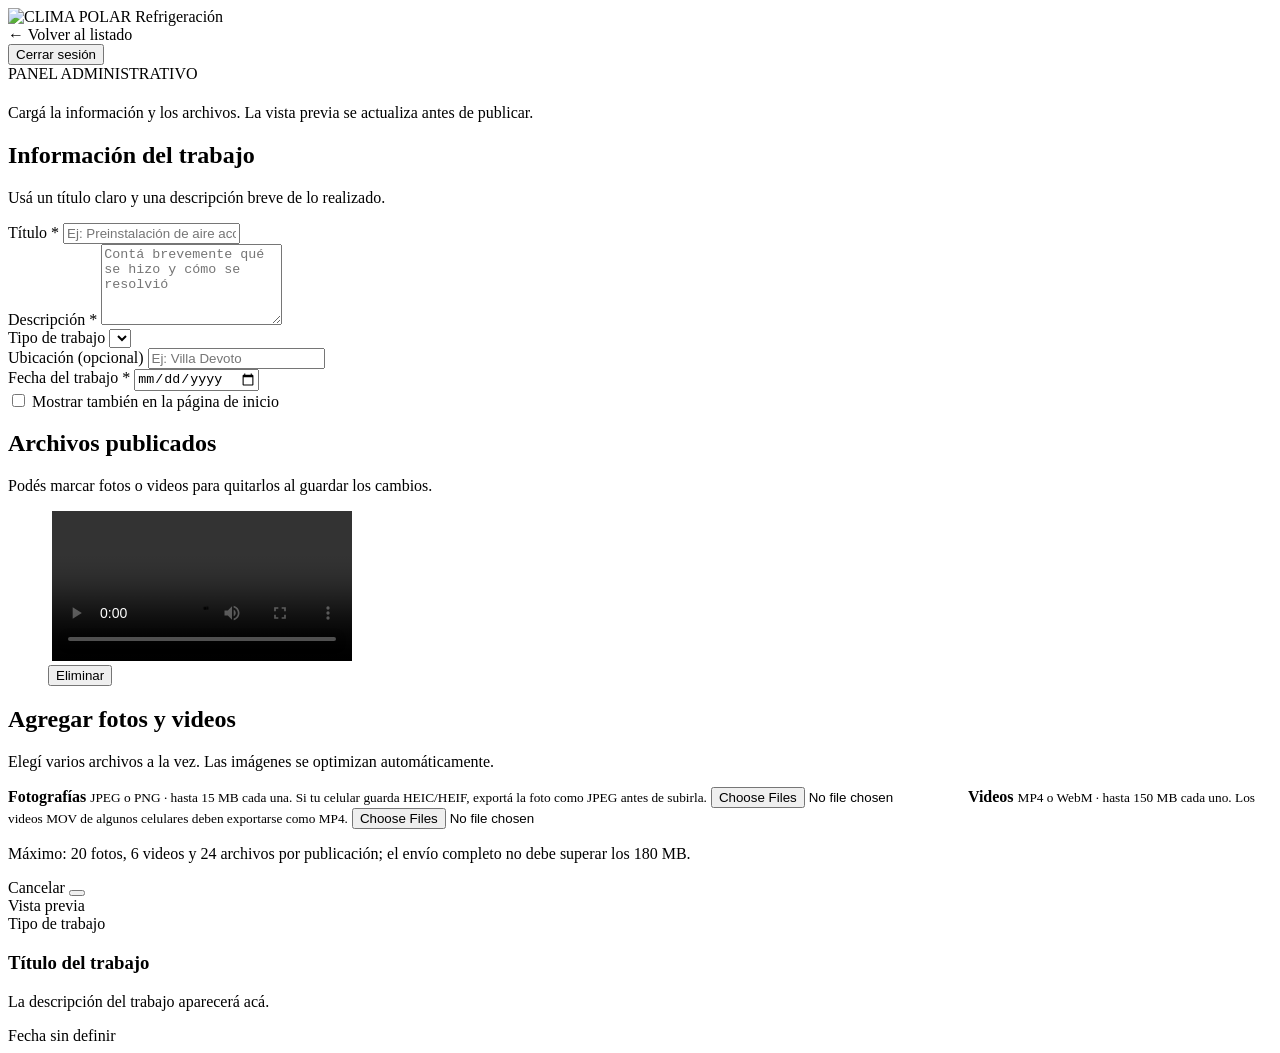
<file: src/main/resources/templates/admin/trabajo-form.html>
<!DOCTYPE html>
<html lang="es" xmlns:th="http://www.thymeleaf.org">
<head>
    <meta charset="UTF-8">
    <meta name="viewport" content="width=device-width, initial-scale=1">
    <link rel="icon" type="image/jpeg" th:href="@{/img/logo-pestana.jpeg(v='20260818')}">
    <title th:text="${tituloPagina + ' | CLIMA POLAR'}"></title>
    <link rel="stylesheet" th:href="@{/webjars/bootstrap/5.3.8/css/bootstrap.min.css}">
    <link rel="stylesheet" th:href="@{/css/styles.css(v='20260818')}">
    <link rel="stylesheet" th:href="@{/css/brand.css(v='20260817')}">
    <link rel="stylesheet" th:href="@{/css/admin.css(v='20260817')}">
</head>
<body class="admin-page">
<header class="admin-header">
    <div class="container">
        <a class="brand-logo" th:href="@{/}" aria-label="CLIMA POLAR Refrigeración - Inicio"><img th:src="@{/img/logo-clima-polar.jpeg}" width="827" height="422" alt="CLIMA POLAR Refrigeración"></a>
        <div class="d-flex align-items-center gap-3">
            <a th:href="@{/admin/trabajos}">← Volver al listado</a>
            <form class="admin-logout-form" th:action="@{/admin/logout}" method="post">
                <button class="admin-logout" type="submit">Cerrar sesión</button>
            </form>
        </div>
    </div>
</header>

<main class="container form-page">
    <span class="eyebrow">PANEL ADMINISTRATIVO</span>
    <h1 th:text="${tituloPagina}"></h1>
    <p>Cargá la información y los archivos. La vista previa se actualiza antes de publicar.</p>

    <div class="admin-layout">
        <form id="workForm" class="work-form" th:action="@{/admin/trabajos/guardar}" th:object="${trabajo}"
              method="post" enctype="multipart/form-data">
            <input type="hidden" th:field="*{id}">
            <input type="hidden" th:field="*{version}">

            <div class="alert alert-danger" th:if="${#fields.hasGlobalErrors()}">
                <p class="mb-0" th:each="error : ${#fields.globalErrors()}" th:text="${error}"></p>
            </div>

            <section class="admin-form-section">
                <div class="admin-form-section-heading">
                    <h2>Información del trabajo</h2>
                    <p>Usá un título claro y una descripción breve de lo realizado.</p>
                </div>
                <div class="form-grid">
                    <div class="full">
                        <label for="titulo">Título *</label>
                        <input id="titulo" class="form-control" th:field="*{titulo}" maxlength="160" required placeholder="Ej: Preinstalación de aire acondicionado en obra">
                        <small class="field-error" th:errors="*{titulo}"></small>
                    </div>

                    <div class="full">
                        <label for="descripcion">Descripción *</label>
                        <textarea id="descripcion" class="form-control" rows="5" th:field="*{descripcion}" maxlength="2000" required placeholder="Contá brevemente qué se hizo y cómo se resolvió"></textarea>
                        <small class="field-error" th:errors="*{descripcion}"></small>
                    </div>

                    <div>
                        <label for="categoria">Tipo de trabajo</label>
                        <select id="categoria" class="form-select" th:field="*{categoria}">
                            <option th:each="categoriaItem : ${categorias}"
                                    th:value="${categoriaItem.codigo}"
                                    th:text="${categoriaItem.etiqueta}"></option>
                        </select>
                    </div>

                    <div>
                        <label for="ubicacion">Ubicación <span>(opcional)</span></label>
                        <input id="ubicacion" class="form-control" th:field="*{ubicacion}" maxlength="120" placeholder="Ej: Villa Devoto">
                        <small class="field-error" th:errors="*{ubicacion}"></small>
                    </div>

                    <div>
                        <label for="fecha">Fecha del trabajo *</label>
                        <input id="fecha" type="date" class="form-control" th:field="*{fecha}" required>
                        <small class="field-error" th:errors="*{fecha}"></small>
                    </div>

                    <div class="check-field">
                        <input id="destacado" type="checkbox" th:field="*{destacado}">
                        <label for="destacado">Mostrar también en la página de inicio</label>
                    </div>
                </div>
            </section>

            <section class="admin-form-section" th:if="${!#lists.isEmpty(mediosExistentes)}">
                <div class="admin-form-section-heading">
                    <h2>Archivos publicados</h2>
                    <p>Podés marcar fotos o videos para quitarlos al guardar los cambios.</p>
                </div>
                <div class="admin-media-grid">
                    <figure class="existing-media-item" th:each="medio : ${mediosExistentes}"
                            th:data-media-type="${medio.imagen ? 'imagenes' : 'videos'}">
                        <div class="existing-media-preview">
                            <img th:if="${medio.imagen}" th:src="${medio.miniaturaOOriginal}" th:alt="${trabajo.titulo}" loading="lazy">
                            <video th:if="${medio.video}" controls preload="none" playsinline>
                                <source th:src="${medio.rutaPublica}" th:type="${medio.contentType}">
                            </video>
                        </div>
                        <figcaption class="existing-media-info">
                            <strong th:text="${medio.imagen ? 'Fotografía' : 'Video'}"></strong>
                            <small th:text="${medio.nombreOriginal != null ? medio.nombreOriginal : 'Archivo publicado'}"></small>
                        </figcaption>
                        <input type="checkbox" name="mediosAEliminar" th:id="${'remove-media-' + medio.id}" th:value="${medio.id}"
                               th:checked="${#lists.contains(trabajo.mediosAEliminar, medio.id)}" hidden>
                        <button class="remove-existing-media" type="button"
                                th:data-checkbox-id="${'remove-media-' + medio.id}"
                                data-remove-label="Eliminar" data-restore-label="Deshacer" aria-pressed="false">
                            <span data-action-label>Eliminar</span>
                        </button>
                    </figure>
                </div>
            </section>

            <section class="admin-form-section">
                <div class="admin-form-section-heading">
                    <h2>Agregar fotos y videos</h2>
                    <p>Elegí varios archivos a la vez. Las imágenes se optimizan automáticamente.</p>
                </div>
                <div class="upload-grid">
                    <label class="upload-zone" for="imagenes" data-input-id="imagenes">
                        <strong>Fotografías</strong>
                        <small id="imagenes-ayuda">JPEG o PNG · hasta 15 MB cada una. Si tu celular guarda HEIC/HEIF, exportá la foto como JPEG antes de subirla.</small>
                        <input id="imagenes" name="imagenes" type="file" accept="image/jpeg,image/png" multiple
                               data-max-bytes="15728640" aria-describedby="imagenes-ayuda imagenes-error">
                        <span id="imagenes-error" class="upload-error" data-upload-error-for="imagenes"
                              role="status" aria-live="polite" hidden></span>
                    </label>
                    <label class="upload-zone" for="videos" data-input-id="videos">
                        <strong>Videos</strong>
                        <small id="videos-ayuda">MP4 o WebM · hasta 150 MB cada uno. Los videos MOV de algunos celulares deben exportarse como MP4.</small>
                        <input id="videos" name="videos" type="file" accept="video/mp4,video/webm" multiple
                               data-max-bytes="157286400" aria-describedby="videos-ayuda videos-error">
                        <span id="videos-error" class="upload-error" data-upload-error-for="videos"
                              role="status" aria-live="polite" hidden></span>
                    </label>
                </div>
                <p class="admin-form-help mt-2">Máximo: 20 fotos, 6 videos y 24 archivos por publicación; el envío completo no debe superar los 180 MB.</p>
                <div id="newMediaPreview" class="admin-media-grid" hidden></div>
            </section>

            <div class="form-actions">
                <a class="btn btn-outline-secondary" th:href="@{/admin/trabajos}">Cancelar</a>
                <button id="submitWork" class="btn btn-primary" type="submit"
                        th:data-default-label="${trabajo.id == null ? 'Publicar trabajo' : 'Guardar cambios'}"
                        data-pending-label="Publicando…"
                        th:text="${trabajo.id == null ? 'Publicar trabajo' : 'Guardar cambios'}"></button>
                <span id="submitStatus" class="visually-hidden" role="status" aria-live="polite"></span>
            </div>
        </form>

        <aside class="publication-preview" aria-label="Vista previa de la publicación">
            <div class="publication-preview-header">Vista previa</div>
            <div class="publication-preview-body">
                <span id="previewCategory" class="tag">Tipo de trabajo</span>
                <h3 id="previewTitle">Título del trabajo</h3>
                <p id="previewDescription">La descripción del trabajo aparecerá acá.</p>
                <time id="previewDate">Fecha sin definir</time>
            </div>
        </aside>
    </div>
</main>
<script th:src="@{/js/admin-trabajo-form.js(v='20260817')}" defer></script>
</body>
</html>
</file>
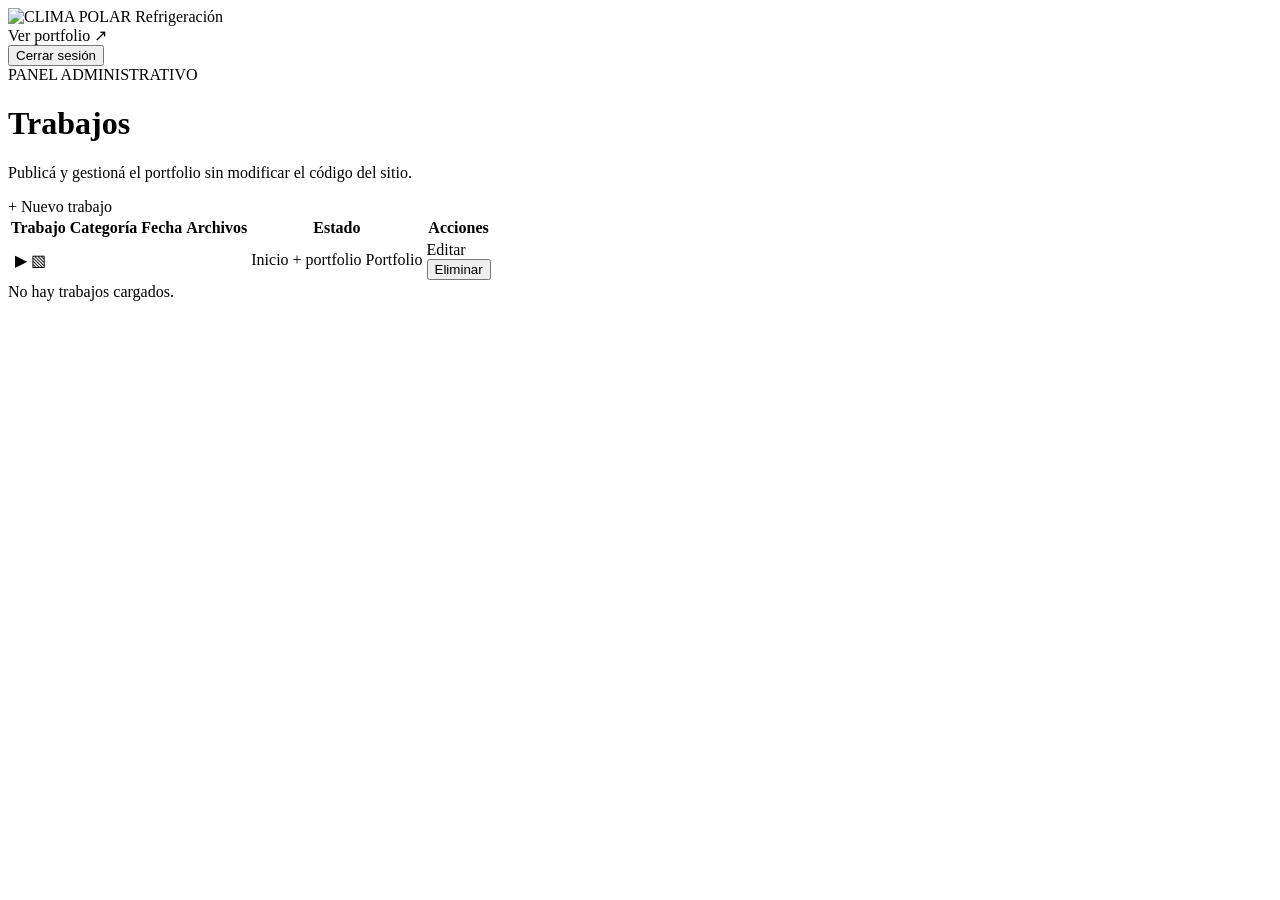
<file: src/main/resources/templates/admin/trabajos.html>
<!DOCTYPE html>
<html lang="es" xmlns:th="http://www.thymeleaf.org">
<head>
    <meta charset="UTF-8">
    <meta name="viewport" content="width=device-width, initial-scale=1">
    <link rel="icon" type="image/jpeg" th:href="@{/img/logo-pestana.jpeg(v='20260818')}">
    <title>Administrar trabajos | CLIMA POLAR</title>
    <link rel="stylesheet" th:href="@{/webjars/bootstrap/5.3.8/css/bootstrap.min.css}">
    <link rel="stylesheet" th:href="@{/css/styles.css(v='20260818')}">
    <link rel="stylesheet" th:href="@{/css/brand.css(v='20260817')}">
    <link rel="stylesheet" th:href="@{/css/admin.css(v='20260817')}">
</head>
<body class="admin-page">
<header class="admin-header">
    <div class="container">
        <a class="brand-logo" th:href="@{/}" aria-label="CLIMA POLAR Refrigeración - Inicio"><img th:src="@{/img/logo-clima-polar.jpeg}" width="827" height="422" alt="CLIMA POLAR Refrigeración"></a>
        <div class="d-flex align-items-center gap-3">
            <a th:href="@{/trabajos}" target="_blank" rel="noopener">Ver portfolio ↗</a>
            <form class="admin-logout-form" th:action="@{/admin/logout}" method="post">
                <button class="admin-logout" type="submit">Cerrar sesión</button>
            </form>
        </div>
    </div>
</header>

<main class="container admin-main">
    <div class="admin-title">
        <div>
            <span class="eyebrow">PANEL ADMINISTRATIVO</span>
            <h1>Trabajos</h1>
            <p>Publicá y gestioná el portfolio sin modificar el código del sitio.</p>
        </div>
        <a class="btn btn-primary btn-lg" th:href="@{/admin/trabajos/nuevo}">+ Nuevo trabajo</a>
    </div>

    <div class="alert alert-success" th:if="${mensaje}" th:text="${mensaje}"></div>
    <div class="alert alert-danger" th:if="${error}" th:text="${error}"></div>
    <div class="admin-table-wrap">
        <table class="admin-table admin-table--responsive">
            <thead>
            <tr>
                <th>Trabajo</th>
                <th>Categoría</th>
                <th>Fecha</th>
                <th>Archivos</th>
                <th>Estado</th>
                <th>Acciones</th>
            </tr>
            </thead>
            <tbody>
            <tr th:each="trabajo : ${trabajos}">
                <td data-label="Trabajo">
                    <div class="admin-work">
                        <th:block th:if="${trabajo.portada != null}">
                            <img th:if="${trabajo.portada.imagen}" th:src="${trabajo.portada.miniaturaOOriginal}" alt="" loading="lazy">
                            <span th:if="${trabajo.portada.video}" class="admin-thumbnail-fallback" aria-label="El trabajo tiene un video">▶</span>
                        </th:block>
                        <span class="admin-thumbnail-fallback" th:if="${trabajo.portada == null}" aria-hidden="true">▧</span>
                        <b th:text="${trabajo.titulo}"></b>
                    </div>
                </td>
                <td data-label="Categoría" th:text="${trabajo.categoria.etiqueta}"></td>
                <td data-label="Fecha" th:text="${#temporals.format(trabajo.fecha, 'dd/MM/yyyy')}"></td>
                <td data-label="Archivos">
                    <span class="admin-media-summary"
                          th:text="${trabajo.cantidadImagenes + (trabajo.cantidadImagenes == 1 ? ' foto' : ' fotos') + ' · ' + trabajo.cantidadVideos + (trabajo.cantidadVideos == 1 ? ' video' : ' videos')}"></span>
                </td>
                <td data-label="Estado">
                    <span class="featured" th:if="${trabajo.destacado}">Inicio + portfolio</span>
                    <span th:unless="${trabajo.destacado}">Portfolio</span>
                </td>
                <td class="actions" data-label="Acciones">
                    <a th:href="@{/admin/trabajos/editar/{id}(id=${trabajo.id})}">Editar</a>
                    <form th:action="@{/admin/trabajos/eliminar/{id}(id=${trabajo.id})}" method="post"
                          data-confirm="¿Eliminar este trabajo y sus archivos?">
                        <input type="hidden" name="version" th:value="${trabajo.version}">
                        <button type="submit">Eliminar</button>
                    </form>
                </td>
            </tr>
            </tbody>
        </table>
        <div class="empty" th:if="${#lists.isEmpty(trabajos)}">No hay trabajos cargados.</div>
    </div>
</main>
<script th:src="@{/js/site.js(v='20260817')}" defer></script>
</body>
</html>
</file>
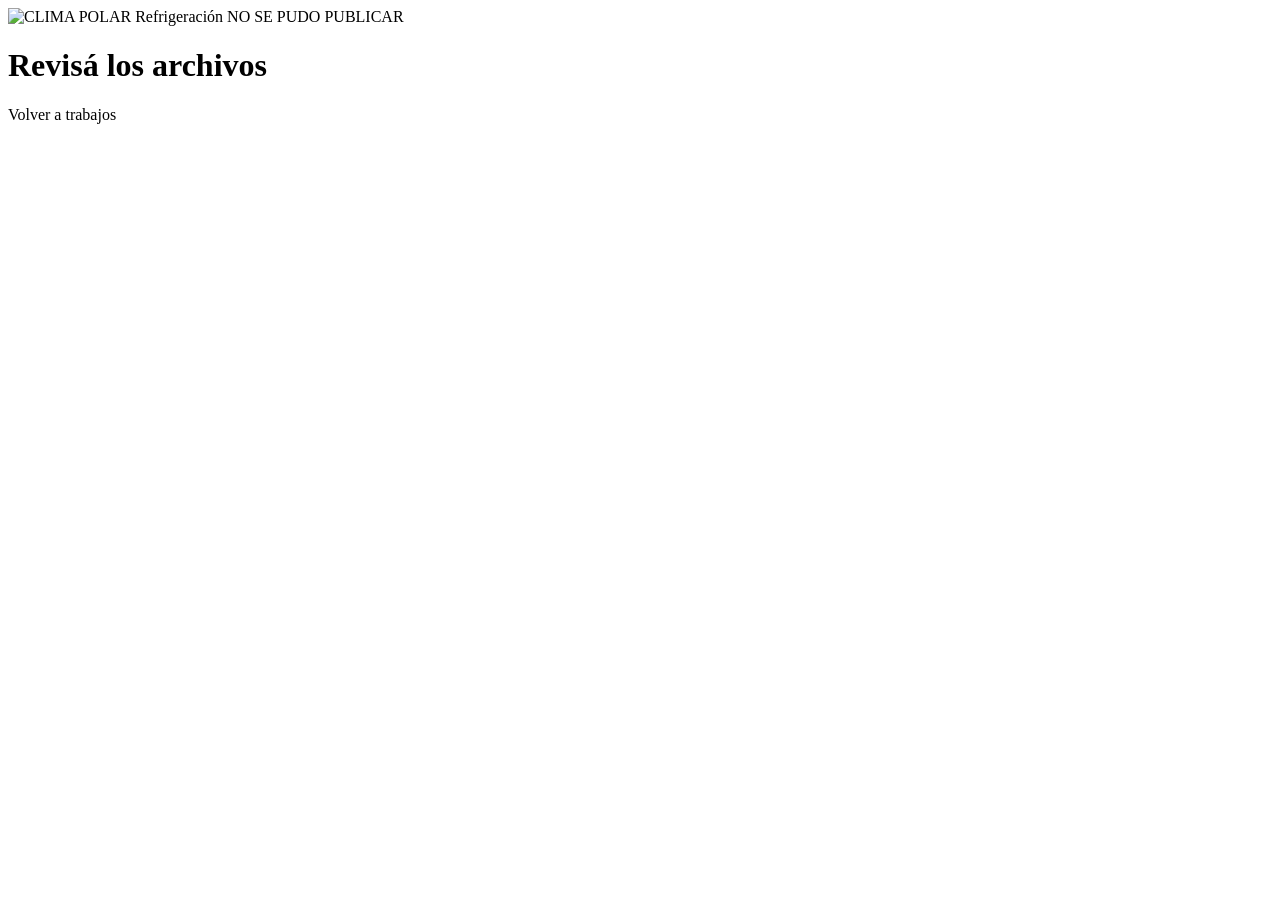
<file: src/main/resources/templates/admin/upload-error.html>
<!DOCTYPE html>
<html lang="es" xmlns:th="http://www.thymeleaf.org">
<head>
    <meta charset="UTF-8">
    <meta name="viewport" content="width=device-width, initial-scale=1">
    <link rel="icon" type="image/jpeg" th:href="@{/img/logo-pestana.jpeg(v='20260818')}">
    <title>Archivo demasiado grande | CLIMA POLAR</title>
    <link rel="stylesheet" th:href="@{/webjars/bootstrap/5.3.8/css/bootstrap.min.css}">
    <link rel="stylesheet" th:href="@{/css/styles.css(v='20260818')}">
    <link rel="stylesheet" th:href="@{/css/brand.css(v='20260817')}">
    <link rel="stylesheet" th:href="@{/css/admin.css(v='20260817')}">
</head>
<body class="admin-page admin-login-page">
<main class="admin-login-card">
    <a class="brand-logo admin-login-logo" th:href="@{/}" aria-label="CLIMA POLAR Refrigeración - Inicio">
        <img th:src="@{/img/logo-clima-polar.jpeg}" width="827" height="422" alt="CLIMA POLAR Refrigeración">
    </a>
    <span class="eyebrow">NO SE PUDO PUBLICAR</span>
    <h1>Revisá los archivos</h1>
    <p th:text="${mensaje}"></p>
    <a class="btn btn-primary w-100" th:href="@{/admin/trabajos}">Volver a trabajos</a>
</main>
</body>
</html>
</file>
